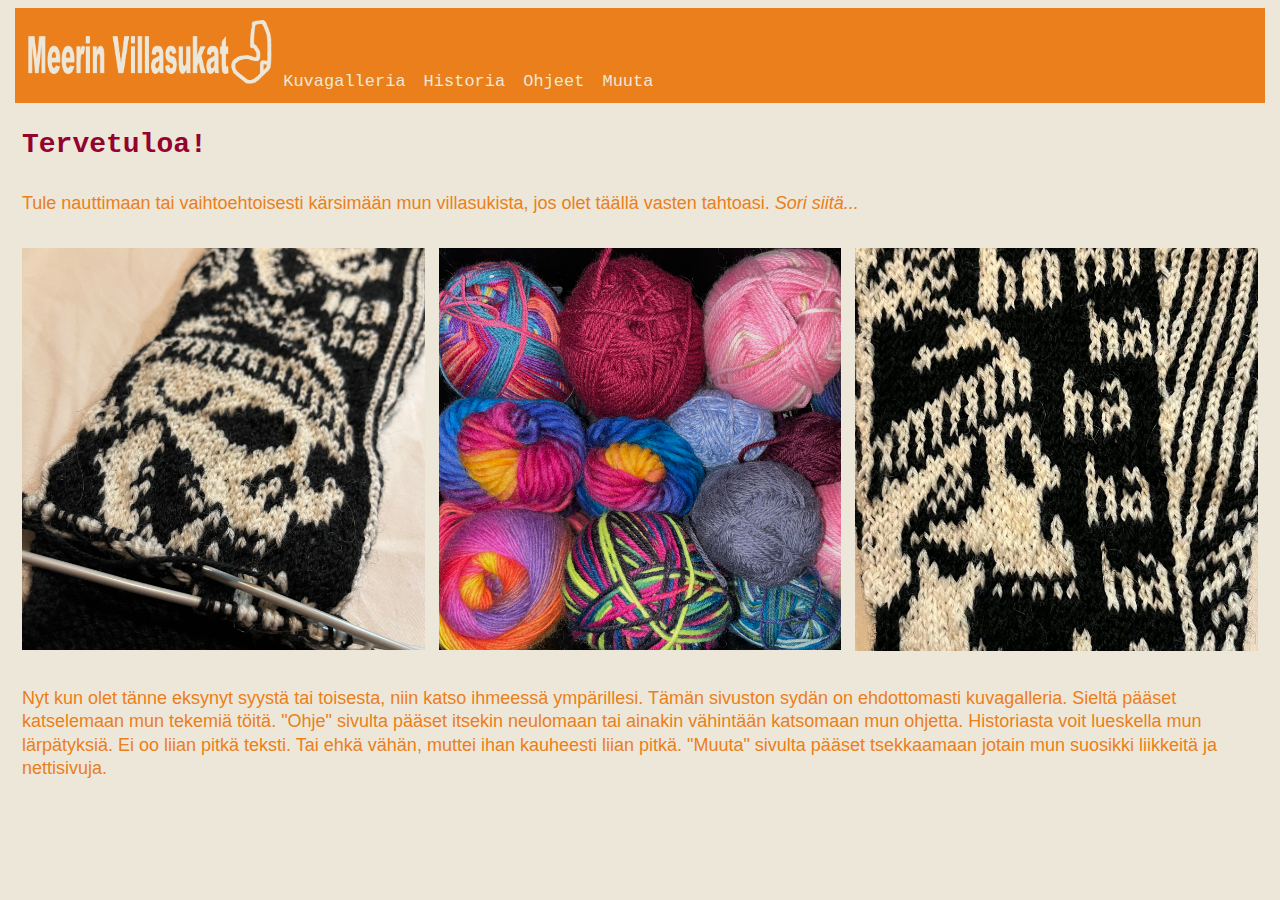
<file: index.html>
<!DOCTYPE html> 
<html lang="fi"> 
<head>
  <meta charset = "utf-8">
  <meta name="viewport" content="width=device-width, initial-scale=1.0">
  <link rel="stylesheet" href="style.css">
  <title>Meerin Villasukat</title> 
  <meta name="keywords" content="meerin villasukat, villasukat"> 
  <style>
    a:link {color: #ede7d9;
    font-family: 'Courier New', Courier, monospace;
    font-size: 17px;}
    a:hover {color: #93032e;}
    a:visited {color: #ede7d9;}
  </style>
</head> 

<body> 
  <nav class ="navigation">  
    <img src="Gallerialoppu/IsoLogo.png" alt="Paska logo" width="20%"> 
   
    <a href="galleria.html">Kuvagalleria</a>
    <a href="historia.html">Historia</a>
    <a href="ohjeet.html">Ohjeet</a>
    <a href="muuta kivaa.html">Muuta</a>
  </nav>

 <h1>Tervetuloa!</h1> 
 <p>Tule nauttimaan tai vaihtoehtoisesti kärsimään mun villasukista, jos olet täällä vasten tahtoasi. <em>Sori siitä...</em></p> 

 <div class="eturivi">
  <div class="etusarake">
    <img src="Gallerialoppu/IMG_8596.jpeg" alt="Hohottaja" style="width:100%">
  </div>
  <div class="etusarake">
    <img src="Gallerialoppu/IMG_8613.JPG" alt="Lankakerät" style="width:100%">
  </div>
  <div class="etusarake">
    <img src="Gallerialoppu/IMG_8594.jpeg" alt="Hohottaja" style="width:100%">
  </div>
</div>

 <p>Nyt kun olet tänne eksynyt syystä tai toisesta, niin katso ihmeessä ympärillesi. Tämän sivuston sydän on ehdottomasti 
    kuvagalleria. Sieltä pääset katselemaan mun tekemiä töitä. "Ohje" sivulta pääset itsekin neulomaan tai ainakin vähintään 
    katsomaan mun ohjetta. Historiasta voit lueskella mun lärpätyksiä. Ei oo liian pitkä teksti. Tai ehkä vähän, muttei ihan 
    kauheesti liian pitkä. "Muuta" sivulta pääset tsekkaamaan jotain mun suosikki liikkeitä ja nettisivuja. </p>

</body> 
</html>
</file>
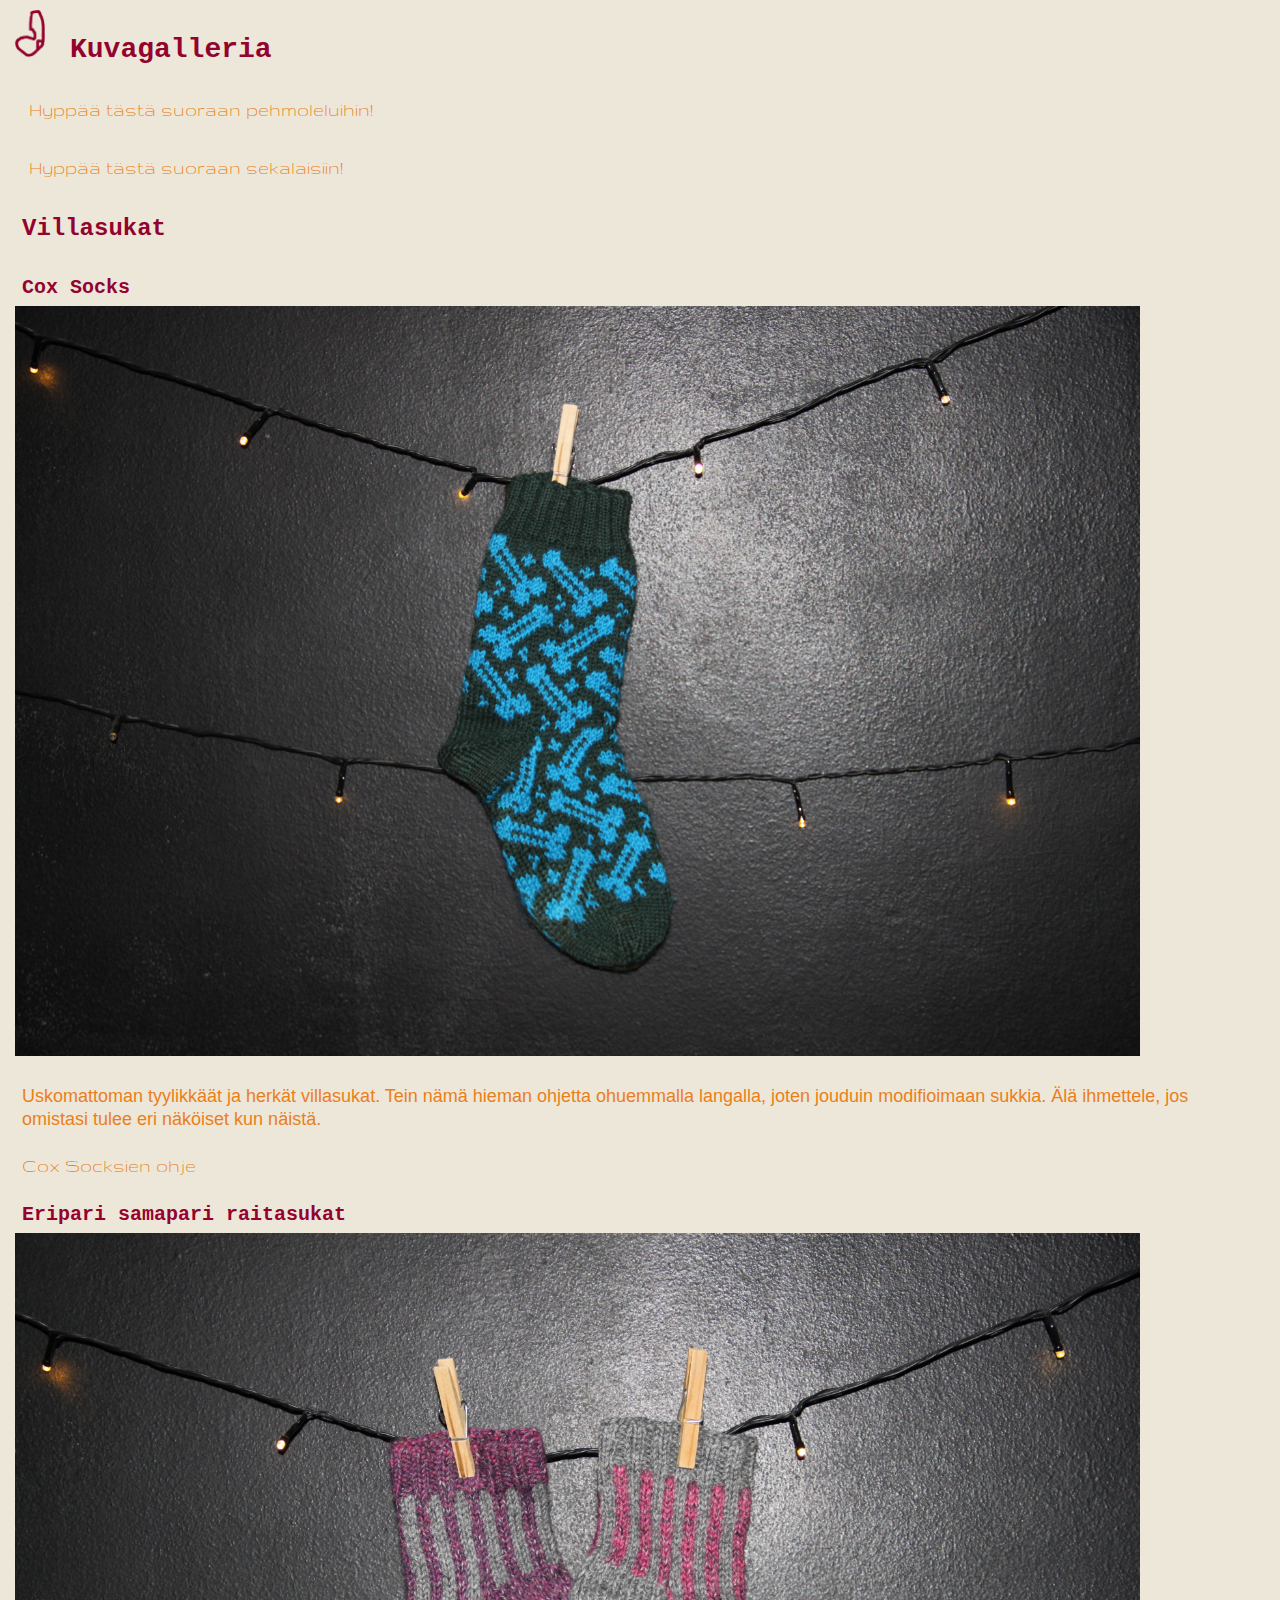
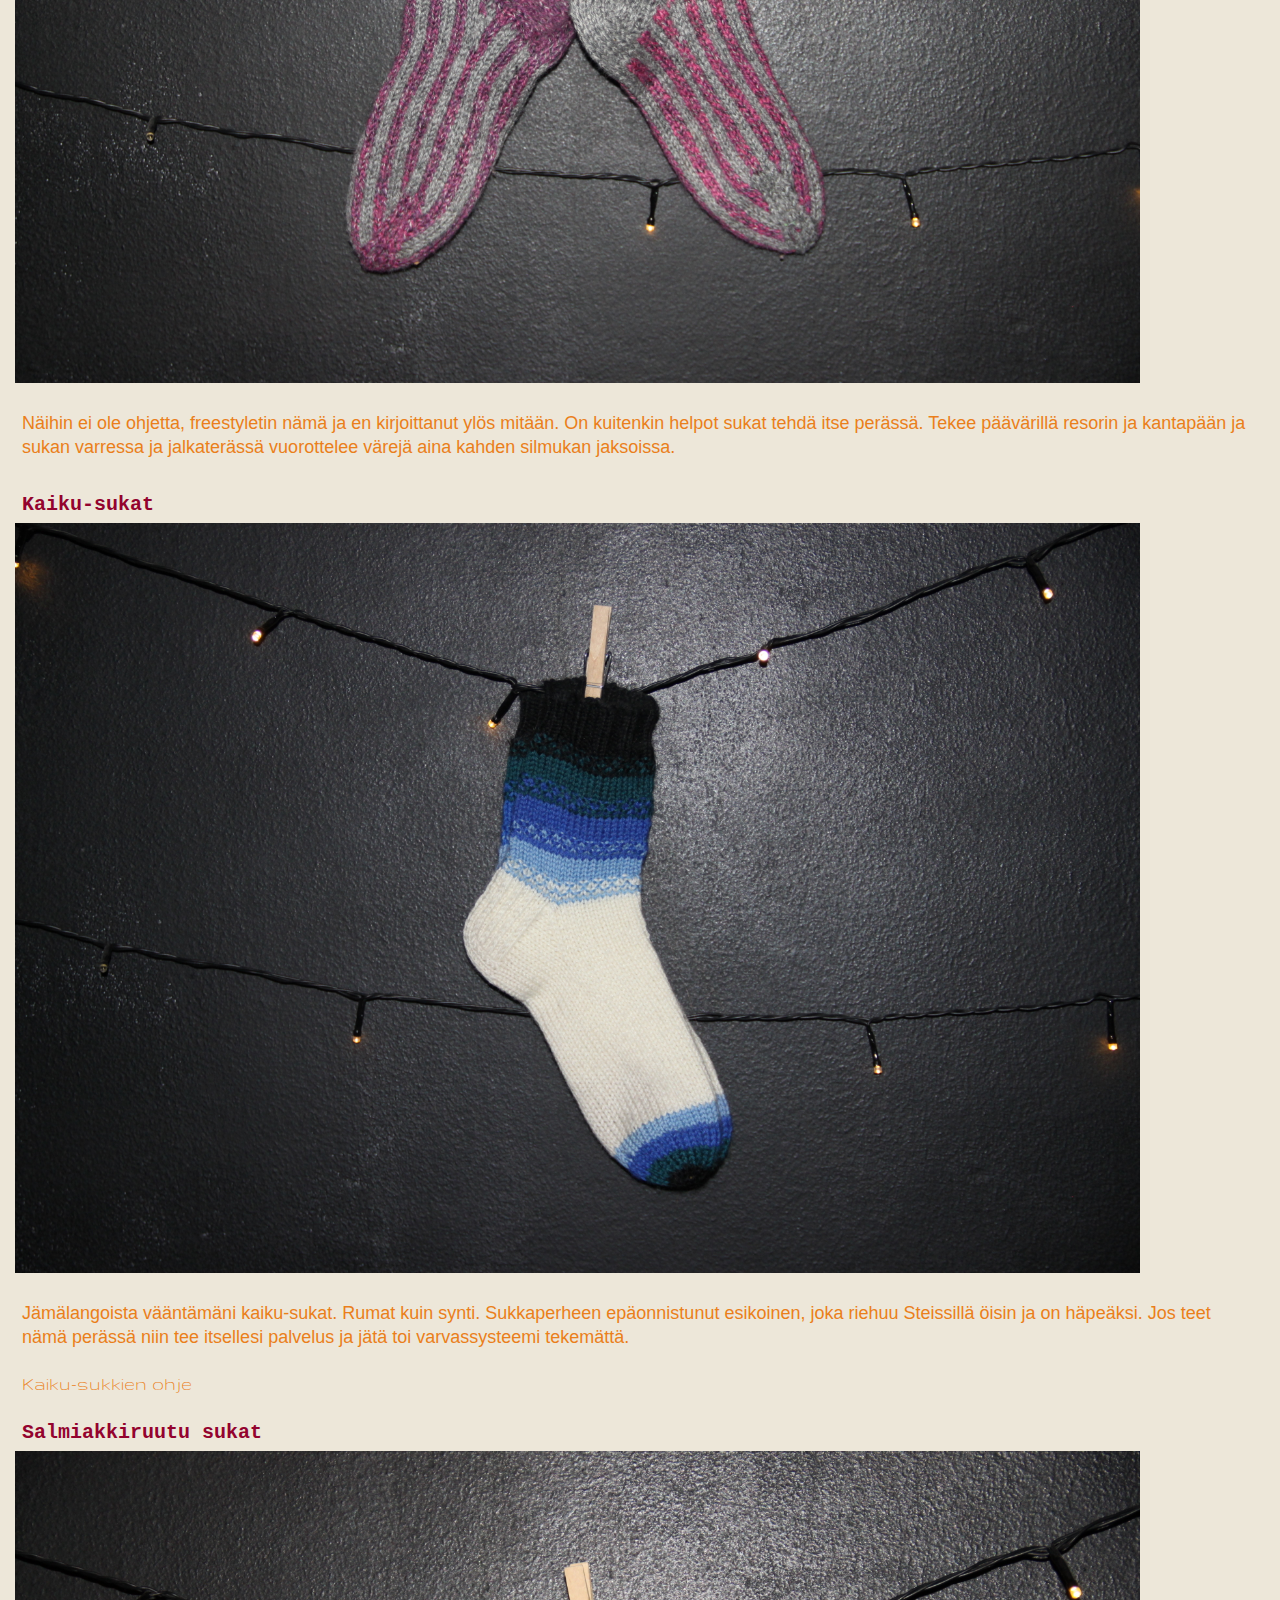
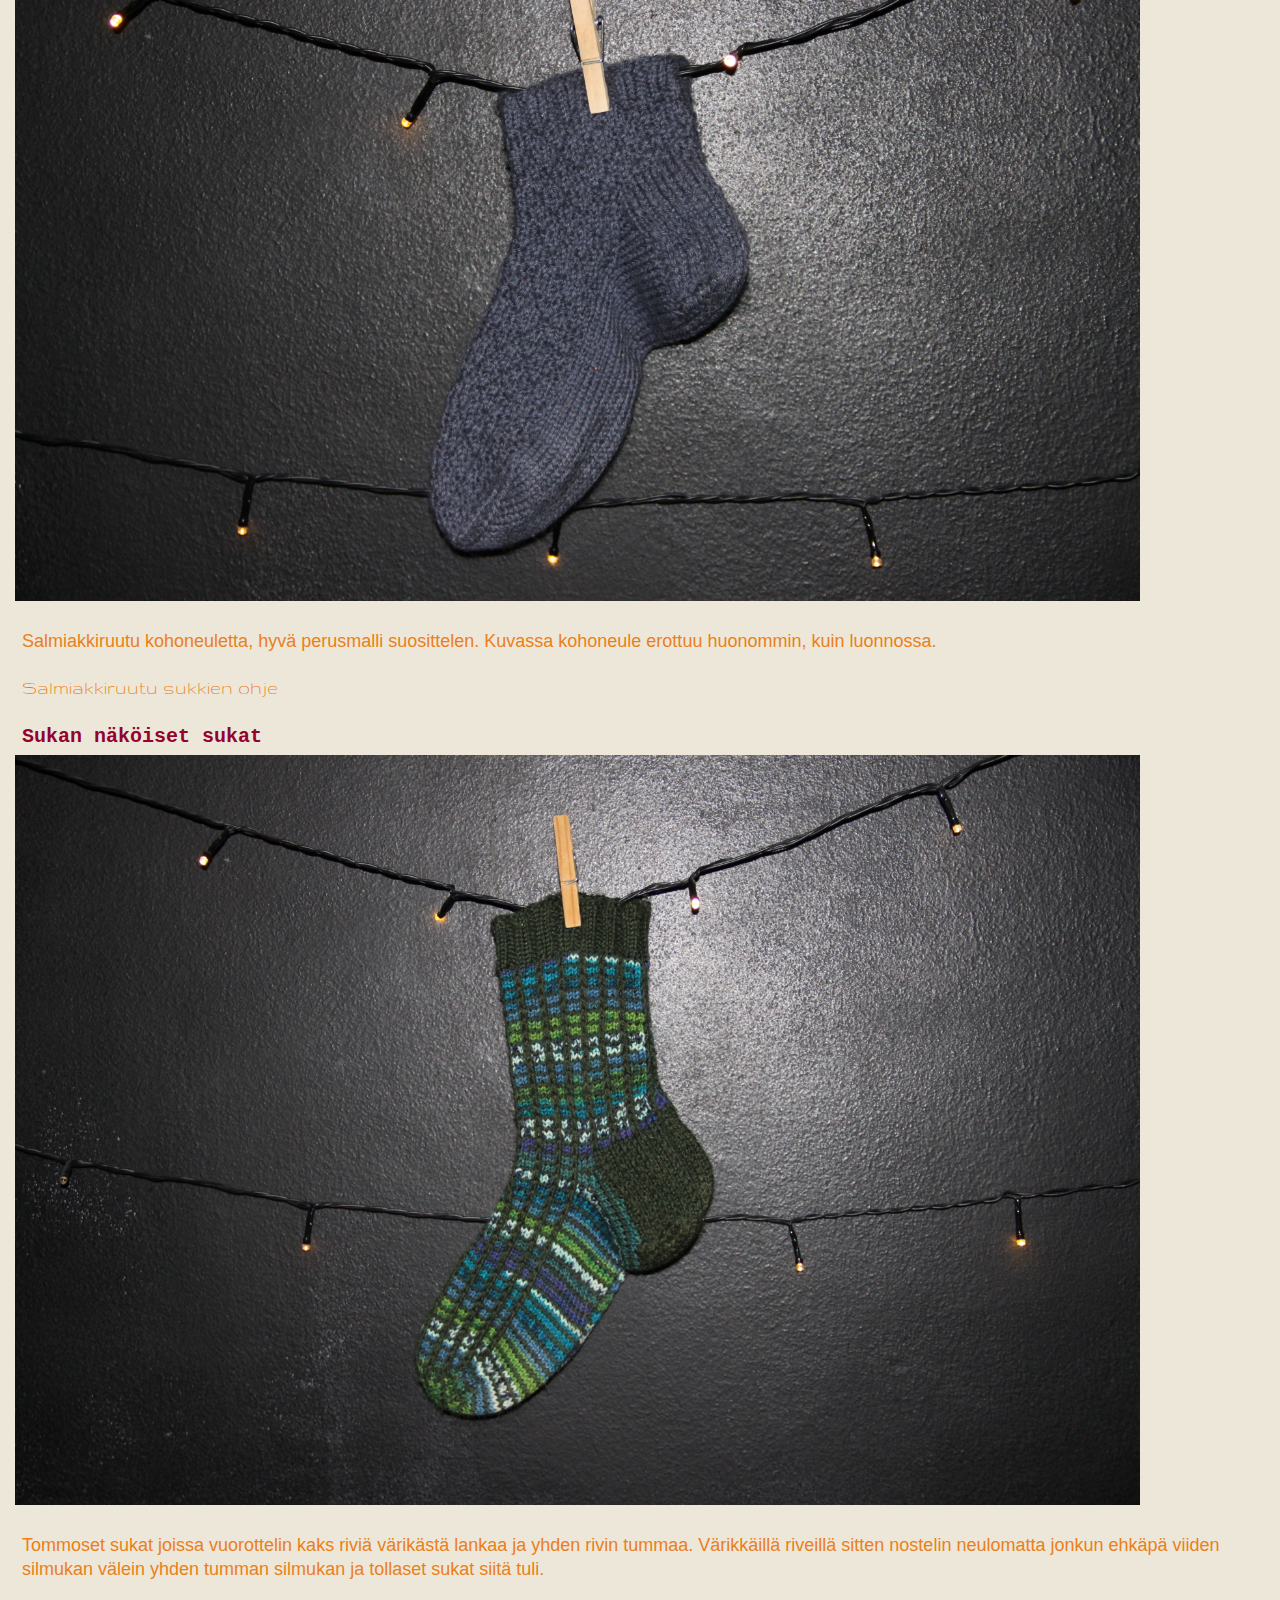
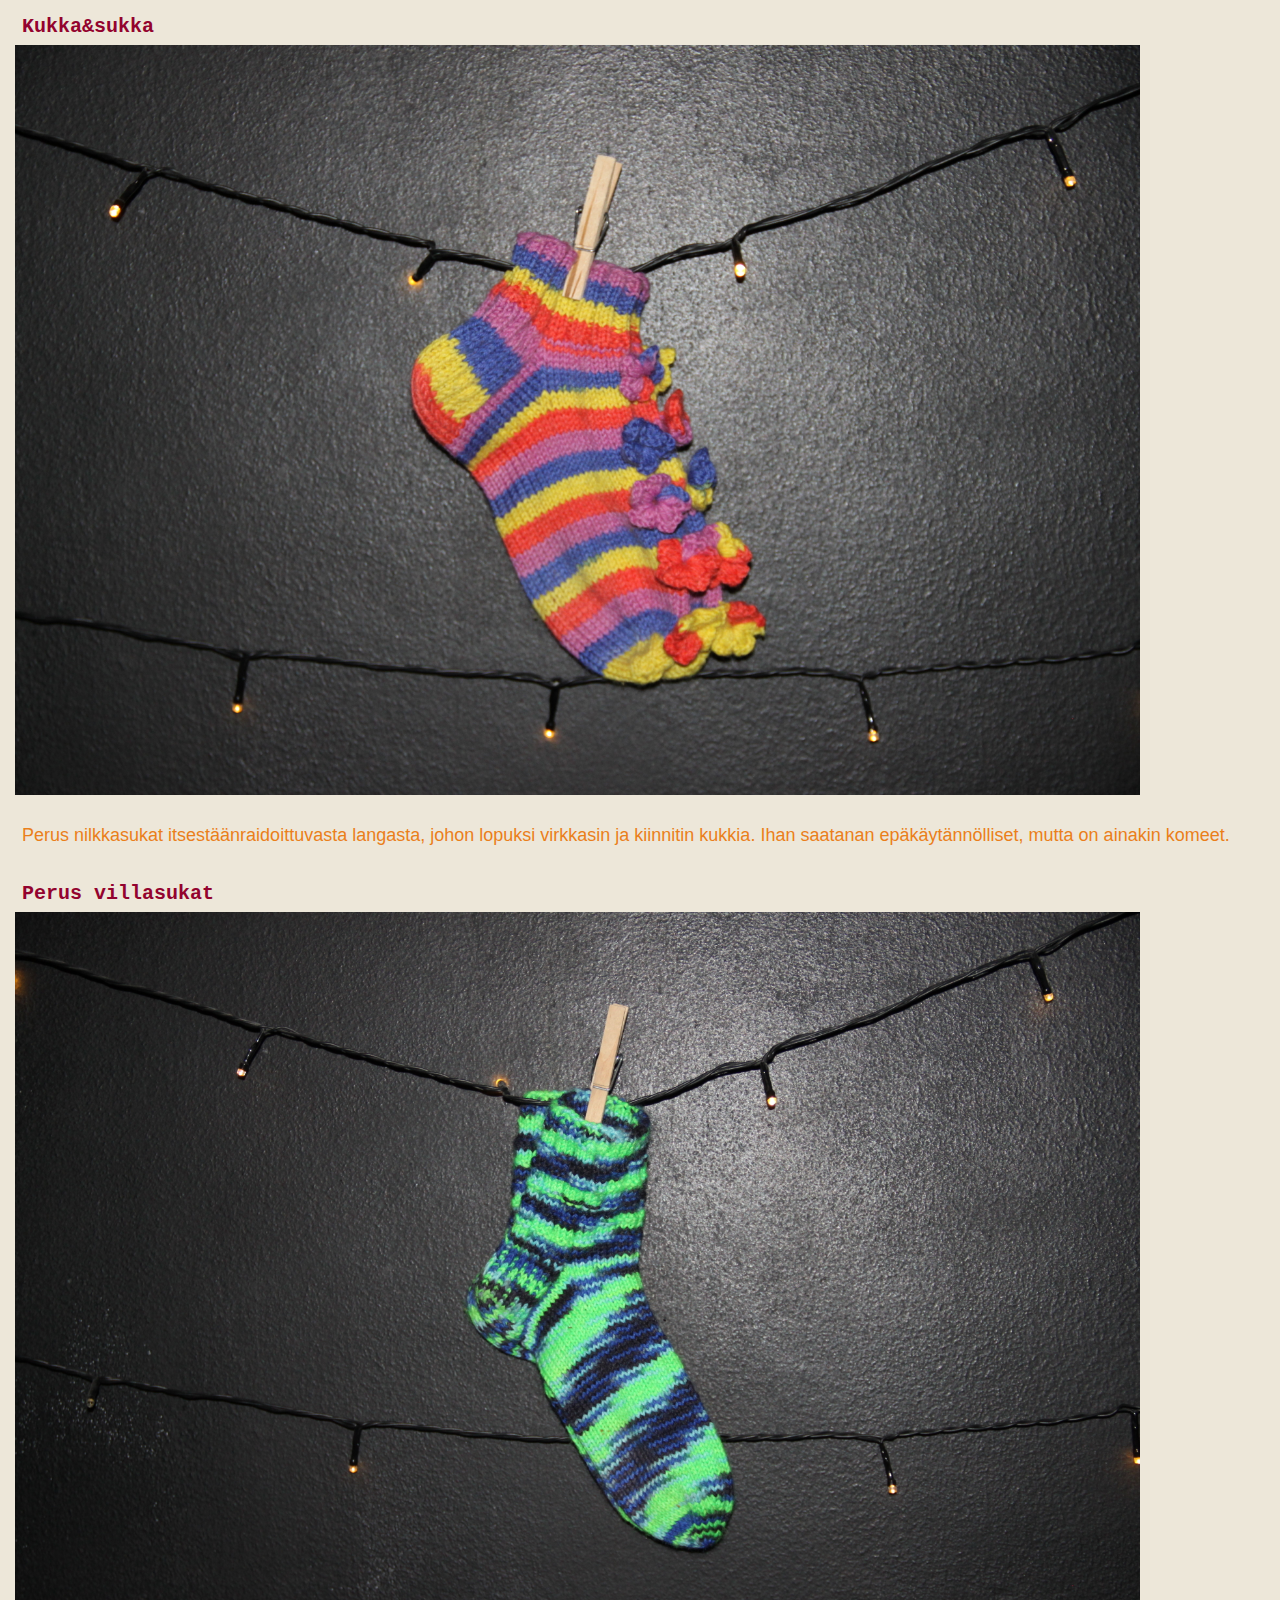
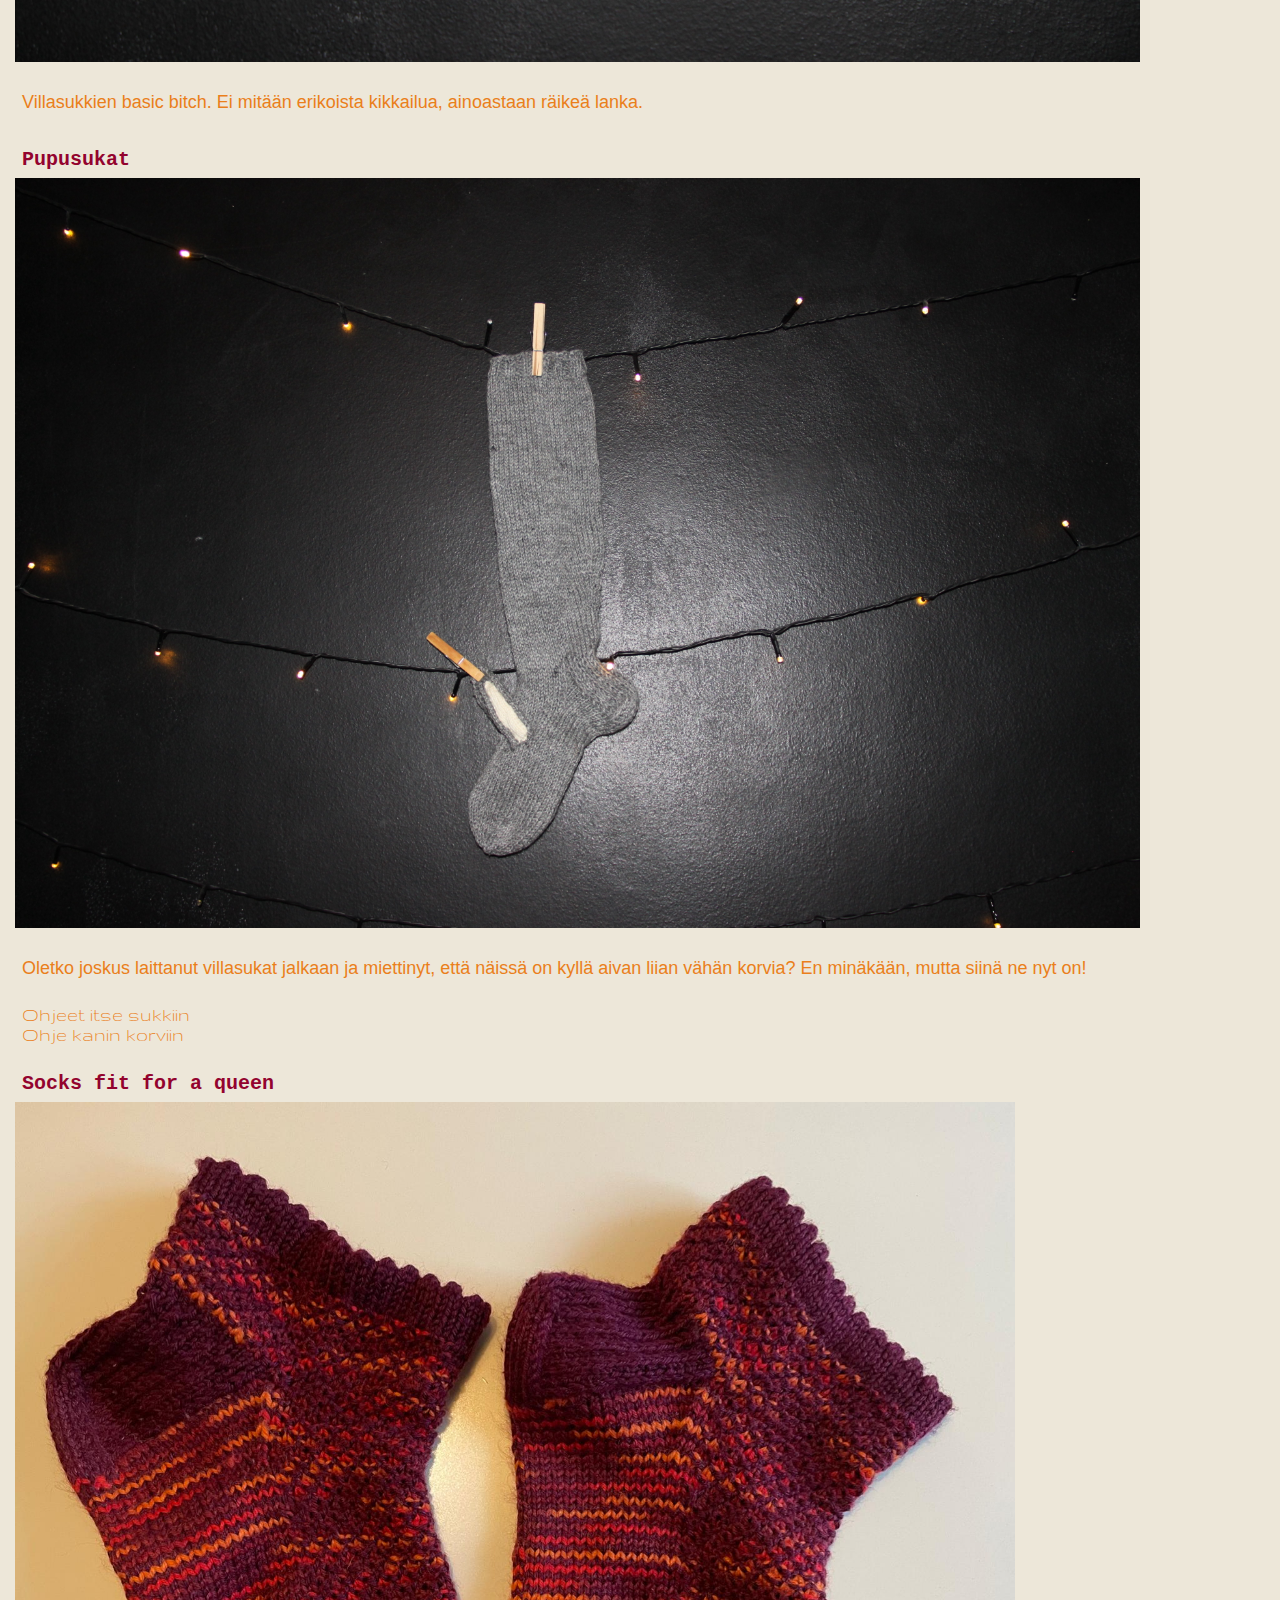
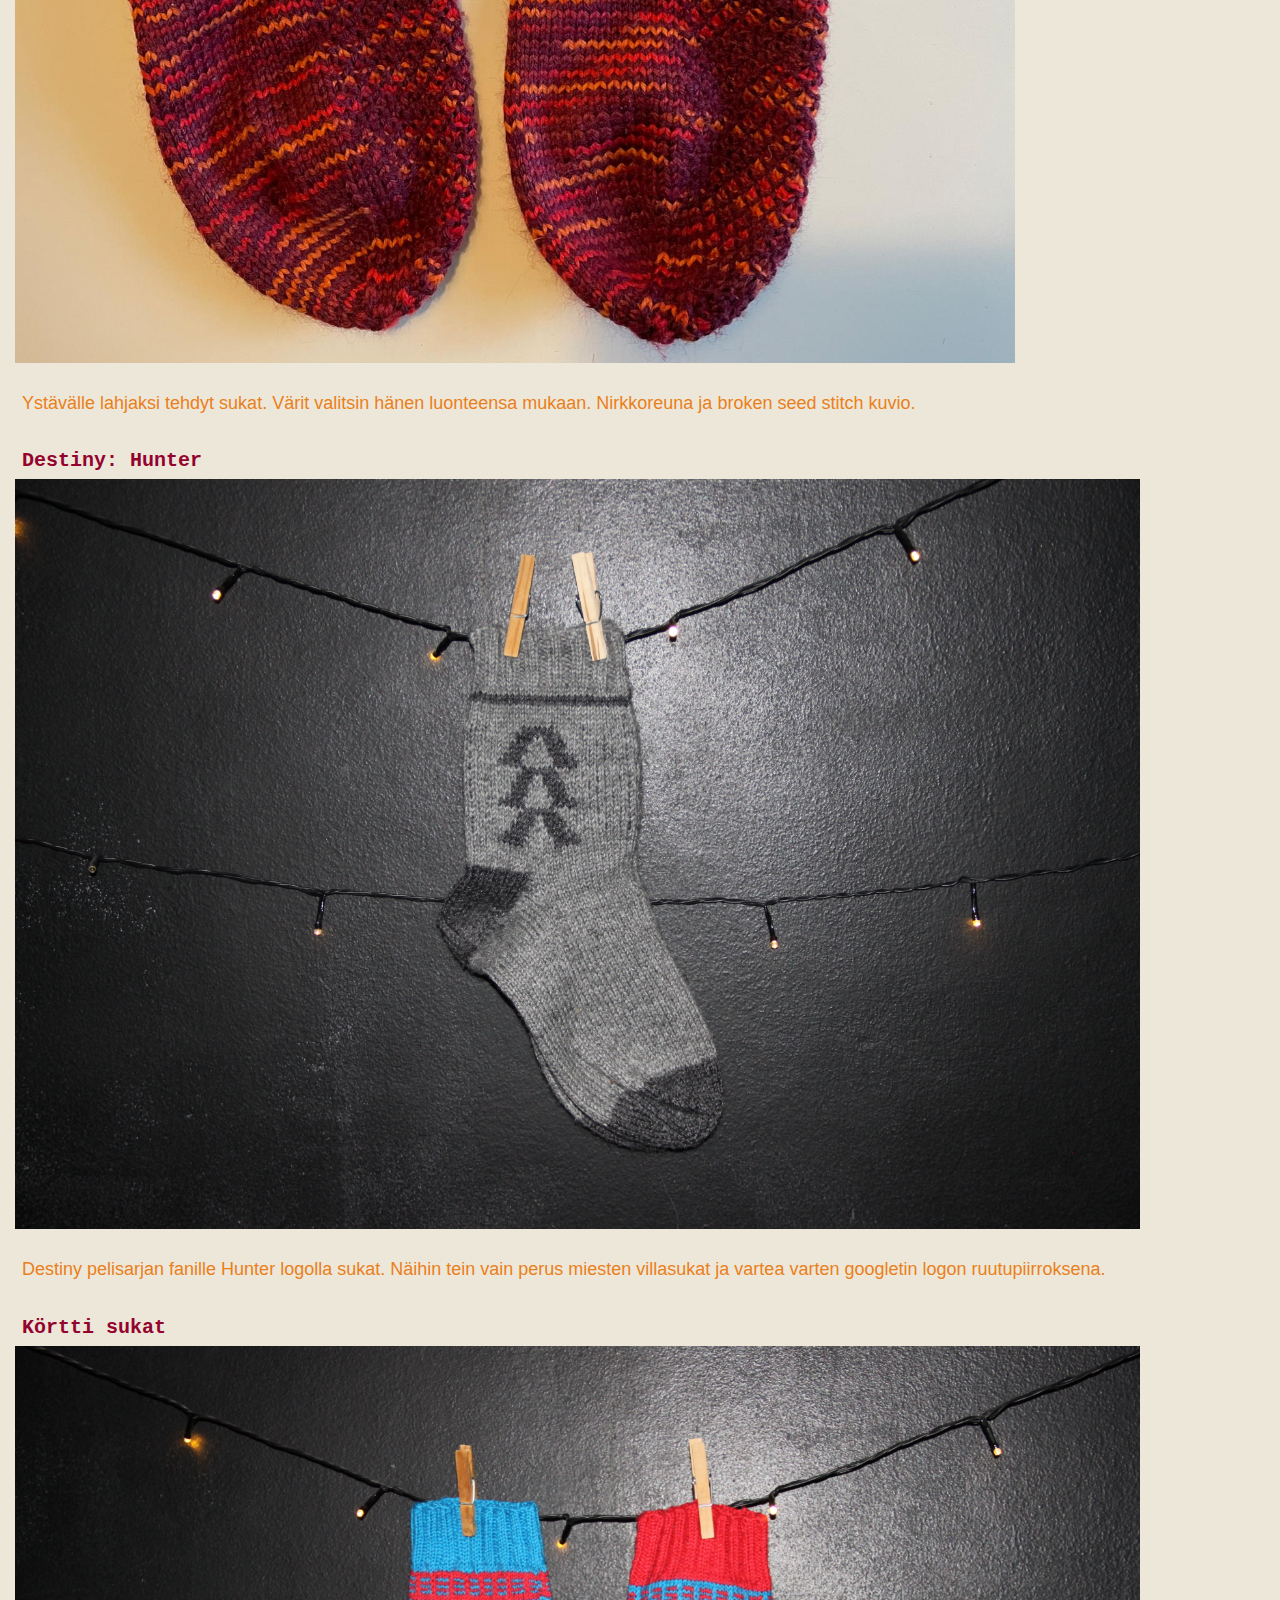
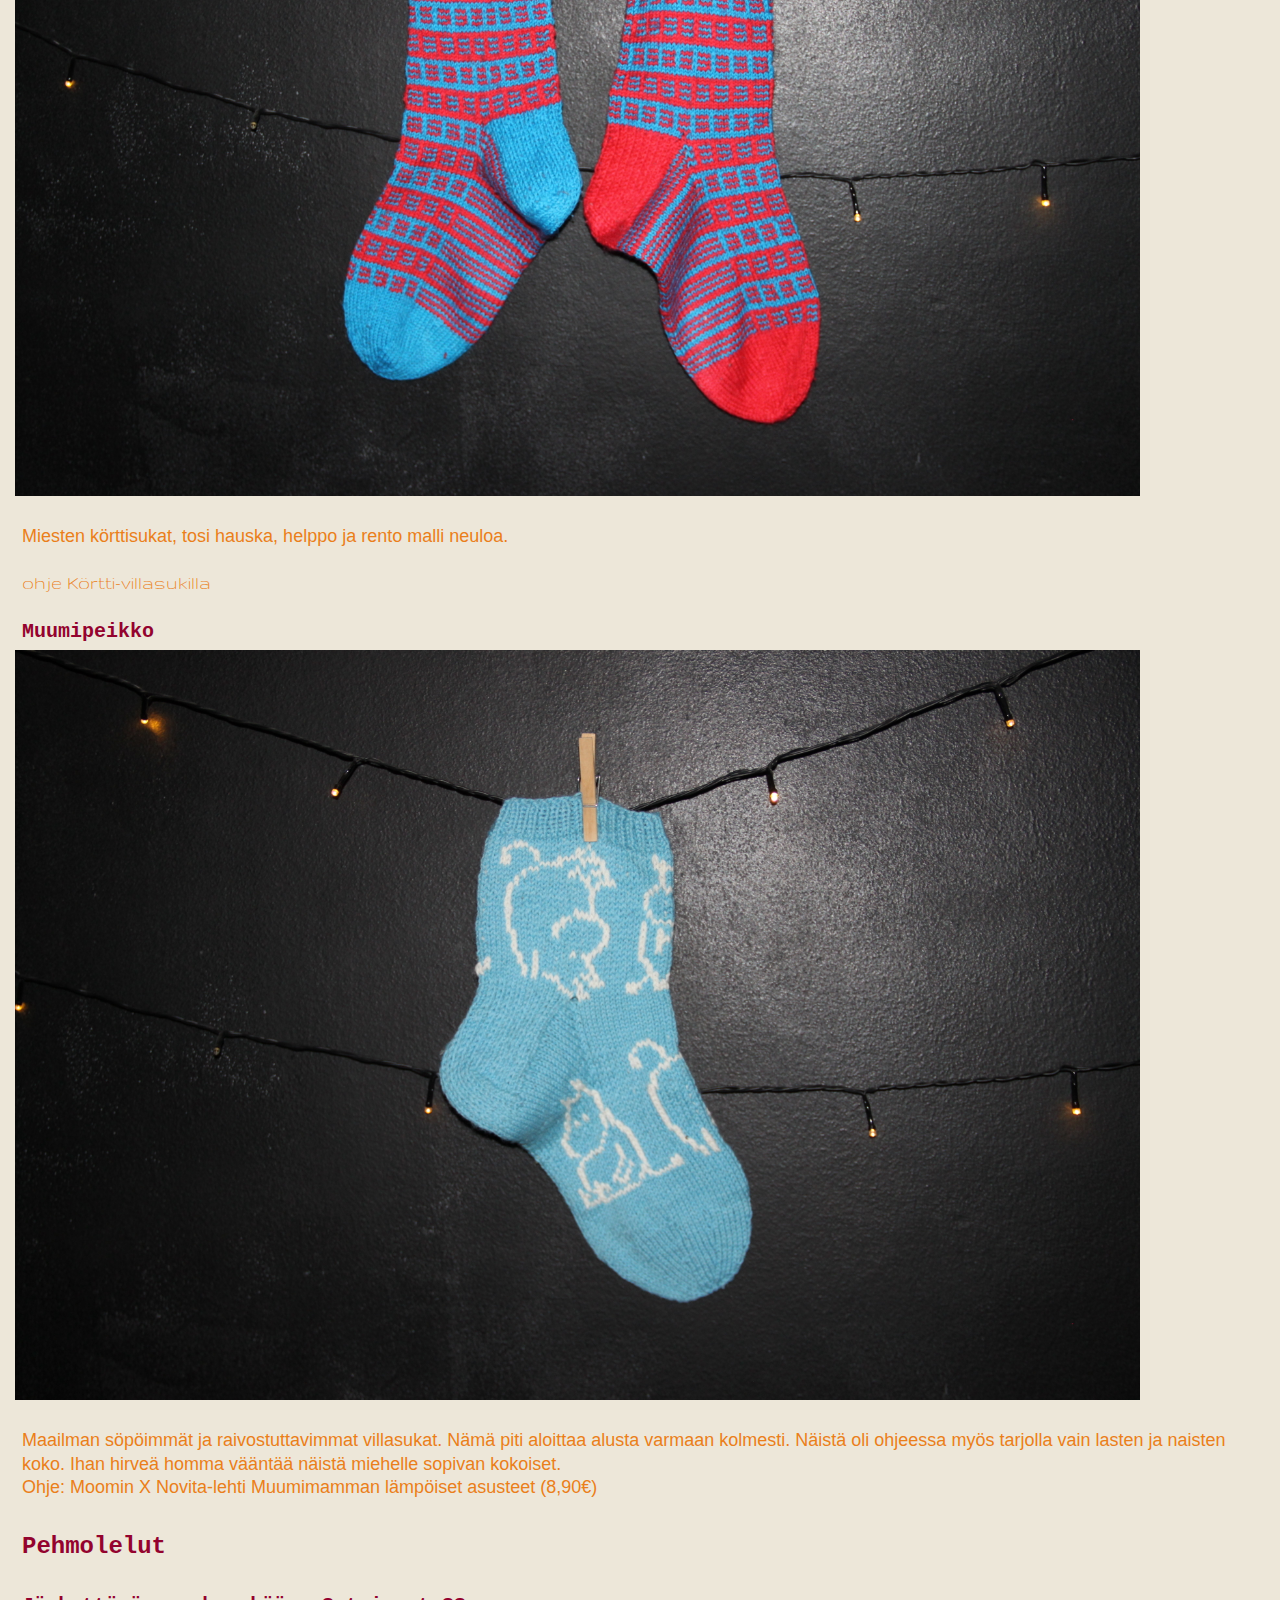
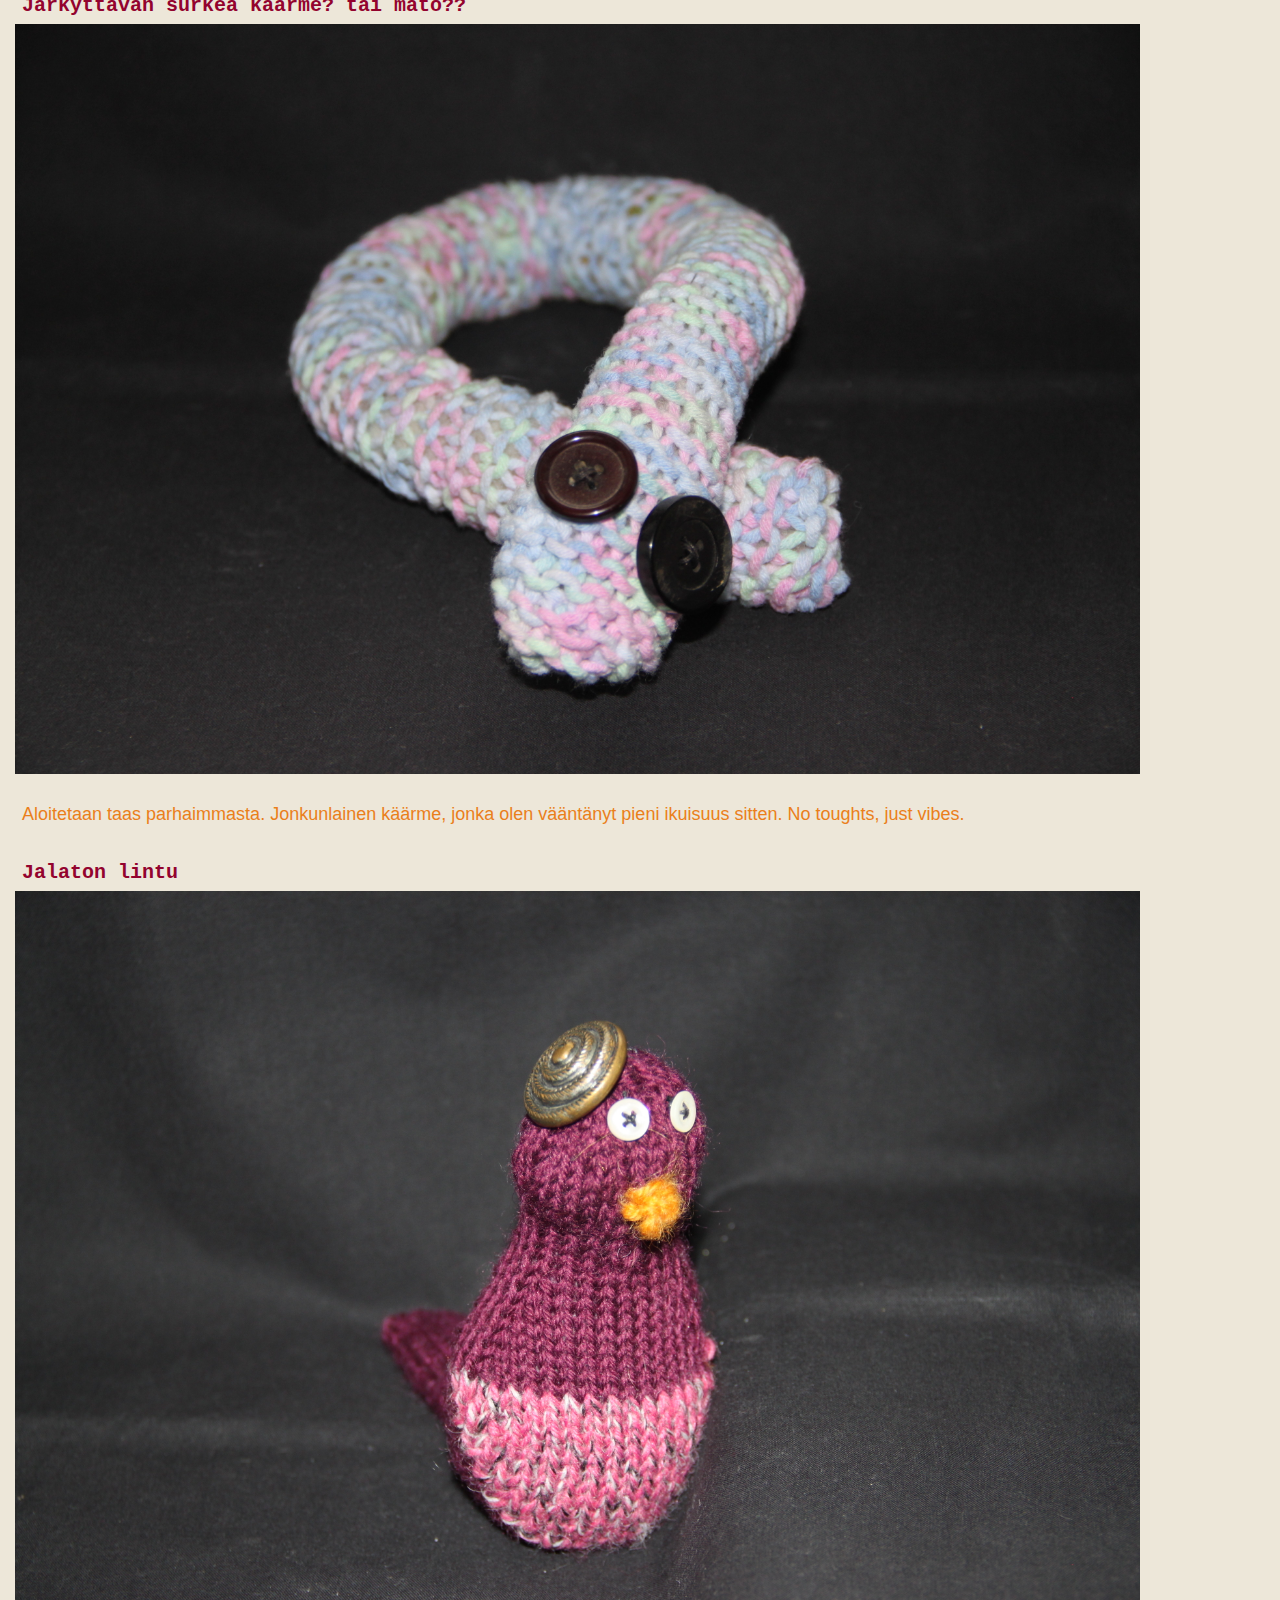
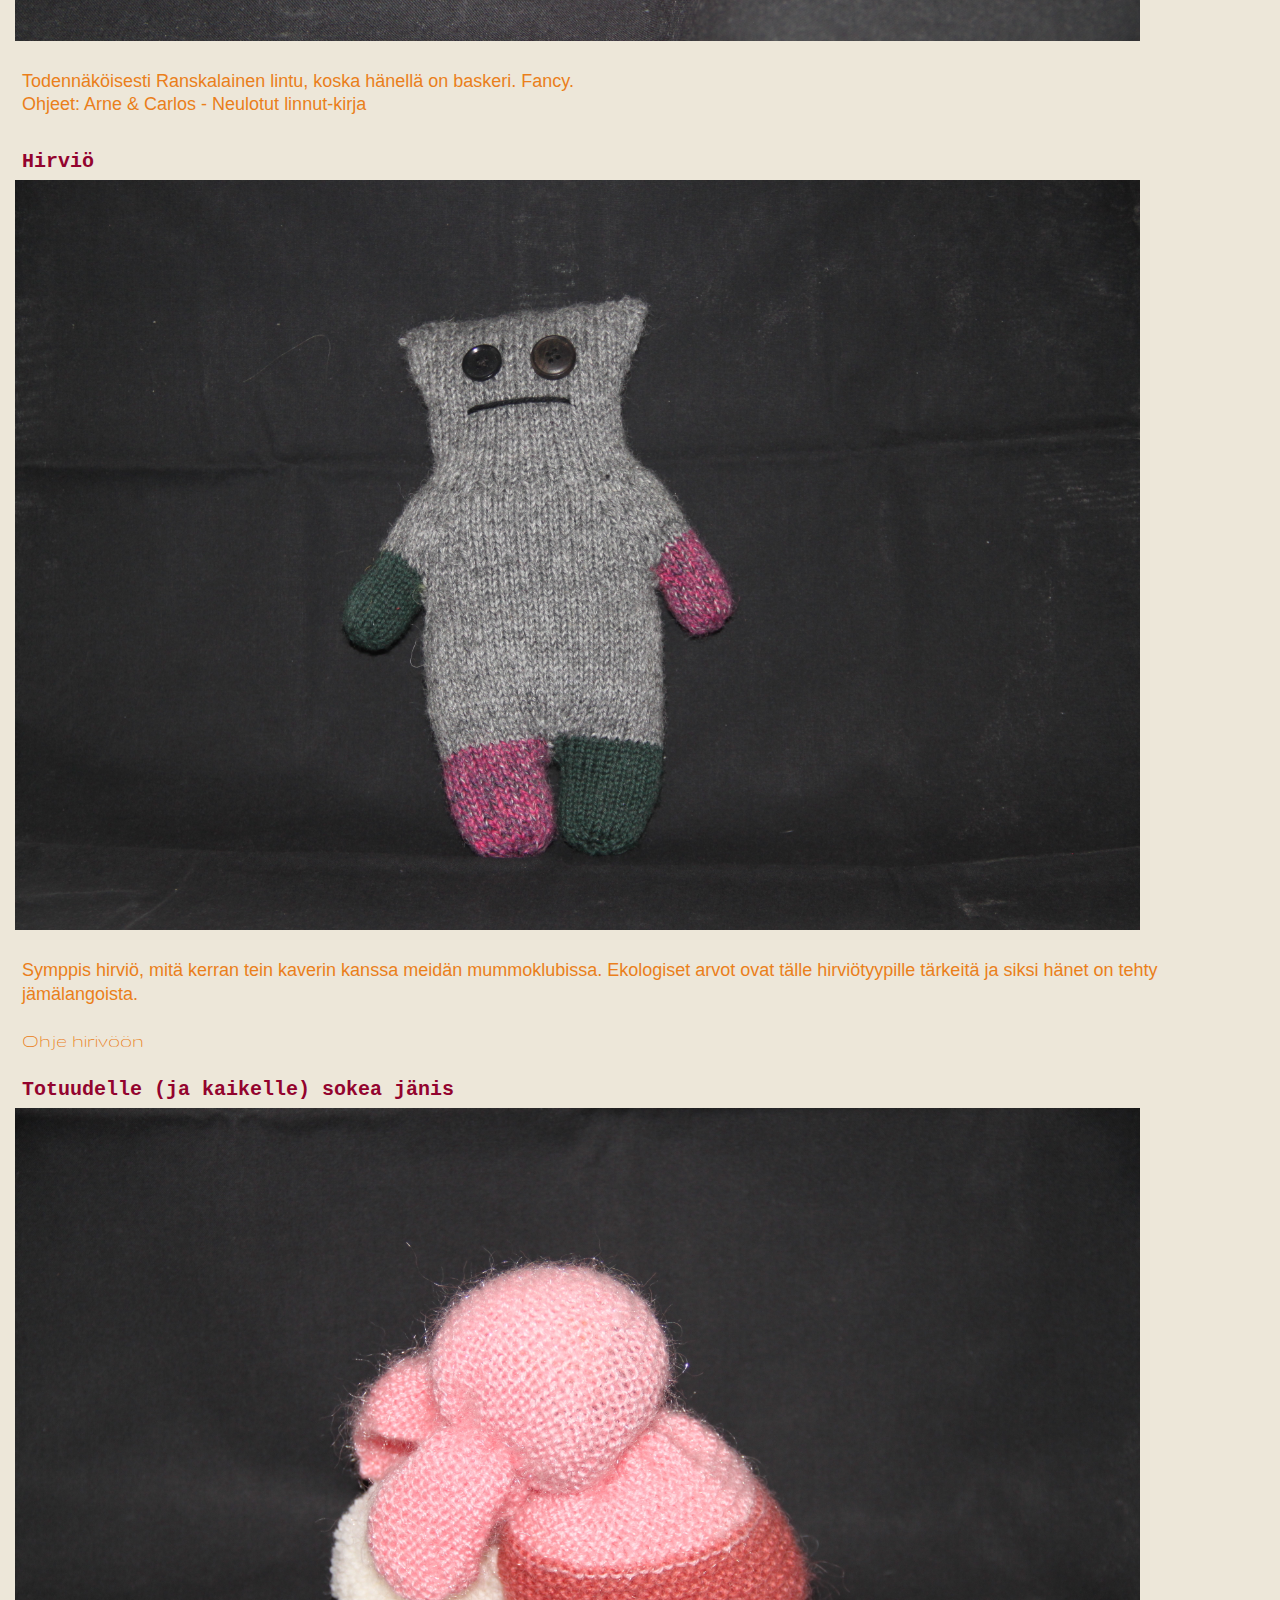
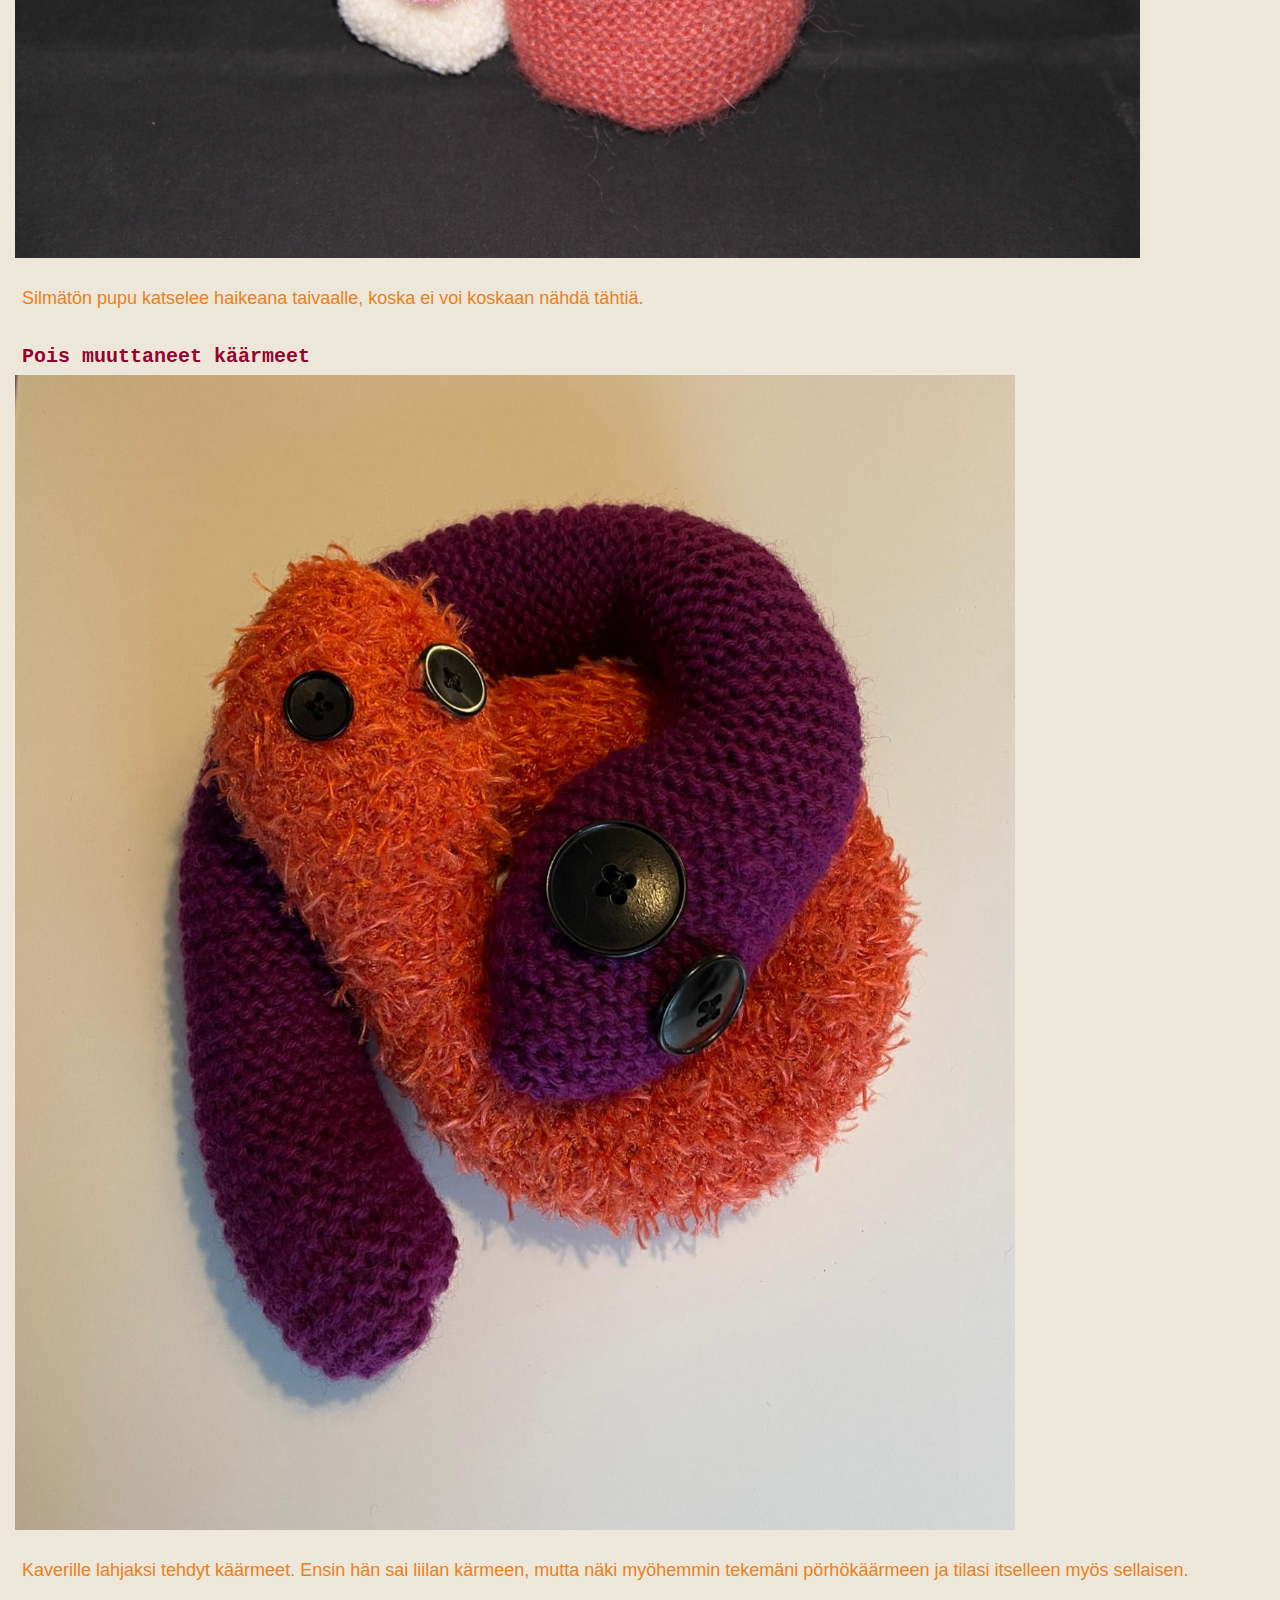
<file: galleria.html>
<!DOCTYPE html> 
<html lang="fi"> 
 <head>
  <meta charset = "utf-8">
  <meta name="viewport" content="width=device-width, initial-scale=1.0">
  <link rel="stylesheet" href="style.css">
  <title>Meerin Villasukat - Kuvagalleria</title> 
  <meta name="keywords" content="meerin villasukat, villasukat"> 

  <link rel="preconnect" href="https://fonts.googleapis.com"> 
  <link rel="preconnect" href="https://fonts.gstatic.com" crossorigin> 
  <link href="https://fonts.googleapis.com/css2?family=Gruppo&display=swap" rel="stylesheet">
 </head> 
<body> 
  <header>
    <img role="link" src="Gallerialoppu/Lopullinenpaska.png" alt="Logo" width="30px"><a href="index.html"></a></img>
    <h1>Kuvagalleria</h1>
  </header>

<p><a href="#Lelut">Hyppää tästä suoraan pehmoleluihin!</a></p>
<p><a href="#Seka">Hyppää tästä suoraan sekalaisiin!</a></p>

<h2>Villasukat</h2>

  <h3>Cox Socks</h3>
    <img src="Gallerialoppu/sukka.jpg" alt="Cox Socks" width="90%">
    <p>Uskomattoman tyylikkäät ja herkät villasukat.
      Tein nämä hieman ohjetta ohuemmalla langalla, joten jouduin modifioimaan sukkia. 
      Älä ihmettele, jos omistasi tulee eri näköiset kun näistä.</p>
    <a href="https://www.ravelry.com/patterns/library/cox-sox" target="_blank" rel="noopener noreferrer">Cox Socksien ohje</a> <br>

  <h3>Eripari samapari raitasukat</h3>
    <img src="Gallerialoppu/Raita.JPG" alt="eripari samapari sukat" width="90%">
    <p>Näihin ei ole ohjetta, freestyletin nämä ja en kirjoittanut ylös mitään. 
      On kuitenkin helpot sukat tehdä itse perässä. 
      Tekee päävärillä resorin ja kantapään ja sukan varressa ja jalkaterässä vuorottelee värejä aina kahden silmukan jaksoissa.</p>

  <h3>Kaiku-sukat</h3>   
    <img src="Gallerialoppu/Kaiku.JPG" alt="Kaikusukat" width="90%">
    <p>Jämälangoista vääntämäni kaiku-sukat. 
      Rumat kuin synti. Sukkaperheen epäonnistunut esikoinen, joka riehuu Steissillä öisin ja on häpeäksi. 
      Jos teet nämä perässä niin tee itsellesi palvelus ja jätä toi varvassysteemi tekemättä.</p>
    <a href="https://www.lankava.fi/fi/ohje-neulotut-kaiku-sukat/" target="_blank" rel="noopener noreferrer">Kaiku-sukkien ohje</a>   

  <h3>Salmiakkiruutu sukat</h3>
    <img src="Gallerialoppu/Salmiakki.JPG" alt="Salmiakkiruutu sukat" width="90%">
    <p>Salmiakkiruutu kohoneuletta, hyvä perusmalli suosittelen. Kuvassa kohoneule erottuu huonommin, kuin luonnossa.</p>
    <a href="https://www.novitaknits.com/fi/kohoneule-villasukat-novita-7-veljesta#attributesetPatterndetails" target="_blank" rel="noopener noreferrer">Salmiakkiruutu sukkien ohje</a>

  <h3>Sukan näköiset sukat</h3>
    <img src="Gallerialoppu/Juu.JPG" alt="tommonen joku sukka" width="90%">
    <p>Tommoset sukat joissa vuorottelin kaks riviä värikästä lankaa ja yhden rivin tummaa. 
    Värikkäillä riveillä sitten nostelin neulomatta jonkun ehkäpä viiden silmukan välein yhden tumman silmukan ja tollaset sukat siitä tuli.</p>

  <h3>Kukka&sukka</h3>
    <img src="Gallerialoppu/Kukka.JPG" alt="kukka&sukka" width="90%">
    <p>Perus nilkkasukat itsestäänraidoittuvasta langasta, johon lopuksi virkkasin ja kiinnitin kukkia. Ihan saatanan epäkäytännölliset, mutta on ainakin komeet.</p>

  <h3>Perus villasukat</h3>
    <img src="Gallerialoppu/Basic.JPG" alt="Perussukat" width="90%">
    <p>Villasukkien basic bitch. Ei mitään erikoista kikkailua, ainoastaan räikeä lanka.</p>

  <h3>Pupusukat</h3>
    <img src="Gallerialoppu/Kani.JPG" alt="Pupusukat" width="90%">
    <p>Oletko joskus laittanut villasukat jalkaan ja miettinyt, että näissä on kyllä aivan liian vähän korvia? 
      En minäkään, mutta siinä ne nyt on!</p>
    <a href="https://www.novitaknits.com/fi/neulotut-pitkavartiset-villasukat-novita-7-veljesta#attributesetPatterndetails" target="_blank" rel="noopener noreferrer">Ohjeet itse sukkiin</a> <br>  
    <a href="https://www.meillakotona.fi/artikkelit/ovatko-nama-sopoimmat-sukat-ikina-neulo-pupusukat-itselle-tai-lapselle" target="_blank" rel="noopener noreferrer">Ohje kanin korviin</a>

  <h3>Socks fit for a queen</h3>
    <img src="Gallerialoppu/Tansu.jpg" alt="Liilat sukat" width="80%">
    <p>Ystävälle lahjaksi tehdyt sukat. Värit valitsin hänen luonteensa mukaan. Nirkkoreuna ja broken seed stitch kuvio.</p>

  <h3>Destiny: Hunter</h3>
    <img src="Gallerialoppu/Hunter.JPG" alt="Hunter sukat" width="90%">
    <p>Destiny pelisarjan fanille Hunter logolla sukat. Näihin tein vain perus miesten villasukat ja vartea varten googletin logon ruutupiirroksena.</p>

  <h3>Körtti sukat</h3>
    <img src="Gallerialoppu/Körtti.JPG" alt="Körttisukat" width="90%">
    <p>Miesten körttisukat, tosi hauska, helppo ja rento malli neuloa.</p>
    <a href="https://www.lankava.fi/fi/ohje-neulotut-kortti-villasukat/" target="_blank" rel="noopener noreferrer">ohje Körtti-villasukilla</a>

  <h3>Muumipeikko</h3>
    <img src="Gallerialoppu/Muumi.JPG" alt="Muumisukat" width="90%">
    <p>Maailman söpöimmät ja raivostuttavimmat villasukat. 
      Nämä piti aloittaa alusta varmaan kolmesti. 
      Näistä oli ohjeessa myös tarjolla vain lasten ja naisten koko. 
      Ihan hirveä homma vääntää näistä miehelle sopivan kokoiset.<br> 
      Ohje: Moomin X Novita-lehti Muumimamman lämpöiset asusteet (8,90€)</p>

<h2 id="Lelut">Pehmolelut</h2>

  <h3>Järkyttävän surkea käärme? tai mato??</h3>
    <img src="Gallerialoppu/Mato.JPG" alt="Käärme" width="90%">
    <p>Aloitetaan taas parhaimmasta. 
    Jonkunlainen käärme, jonka olen vääntänyt pieni ikuisuus sitten. No toughts, just vibes.</p>   

  <h3>Jalaton lintu</h3>
    <img src="Gallerialoppu/Lintu.JPG" alt="Hienosto lintu, baskeri ja kaikki" width="90%">
    <p>Todennäköisesti Ranskalainen lintu, koska hänellä on baskeri. Fancy. <br> Ohjeet: Arne & Carlos - Neulotut linnut-kirja</p>

  <h3>Hirviö</h3>
    <img src="Gallerialoppu/Hirvio.JPG" alt="Hirviö" width="90%">
    <p>Symppis hirviö, mitä kerran tein kaverin kanssa meidän mummoklubissa. 
    Ekologiset arvot ovat tälle hirviötyypille tärkeitä ja siksi hänet on tehty jämälangoista.</p>
    <a href="https://www.novitaknits.com/fi/lapsen-pikkuhirvio-lelu-novita-nalle-taika#attributesetPatterndetails" target="_blank" rel="noopener noreferrer">Ohje hirivöön</a>

  <h3>Totuudelle (ja kaikelle) sokea jänis</h3>
    <img src="Gallerialoppu/Pupu.JPG" alt="simätön jänis" width="90%">
    <p>Silmätön pupu katselee haikeana taivaalle, koska ei voi koskaan nähdä tähtiä.</p>

  <h3>Pois muuttaneet käärmeet</h3>
    <img src="Gallerialoppu/Kaarme.jpg" alt="Muutama käärme" width="80%">
    <p>Kaverille lahjaksi tehdyt käärmeet. Ensin hän sai liilan kärmeen, mutta näki myöhemmin tekemäni pörhökäärmeen ja tilasi itselleen myös sellaisen.</p>

  <h3>Pois muuttaneet sokea jänis ja og pörhökäärme</h3>
    <img src="Gallerialoppu/Kaarmepupu.jpg" alt="Käärme ja pupu" width="80%">
    <p>Kaverille lahjaksi annetut alkuperäinen pörhökäärme ja minimaalinen sokea jänis. 
    Tämä on siis se käärmeiden valioyksilö, jonka pohjalta piti neuloa toinenkin.</p>

  <h3>Hullu Haamu</h3>
    <img src="Gallerialoppu/Haamu.JPG" alt="Hullut päivät haamu" width="90%">
    <p>Mitä mitä, tunnettu maskottihaamu jo kahdessa Haaga-Helian projektissa mukana??? Tietäjät tietää ja ovat nähneet haamun Ammatillisen viestinnän kurssilla, osana työnhaku videotani. Tää ohje on oikeesti hirveen söpö, mun haamusta tuli vaan vähän paska.</p>
    <a href="https://www.etsy.com/fi-en/listing/64792668/knit-your-own-friendly-little-ghost-pdf?ga_order=most_relevant&ga_search_type=all&ga_view_type=gallery&ga_search_query=ghost+knitting+pattern&ref=sr_gallery-1-1&frs=1&etp=1&sts=1&referrer_page_guid=f6e96bfca98.1ac588ff640e44478dc3.00&organic_search_click=1https://www.etsy.com/fi-en/listing/64792668/knit-your-own-friendly-little-ghost-pdf?click_key=6a29f66af1e963cca90efab01a6ace10081b1fc1%3A64792668&click_sum=81c2222d&ref=shop_home_feat_1&frs=1&bes=1&sts=1" target="_blank" rel="noopener noreferrer">Ohje Etsyssä haamulle (4,50€)</a>


<h2 id="Seka">Sekalaiset</h2>

  <h3>Ditto-hanskat</h3>
    <img src="Gallerialoppu/Ditto.JPG" alt="Ditto-hanskat" width="80%">
    <p>Ystävälle tehdyt Pokemon-aiheiset hanskat. Nerokas patentoimani (ei ole) malli, jossa hanska on muuten täysin kiinni, mutta peukalo on puhelinta varten auki.</p>

  <h3>Kynsikkäät</h3>
    <img src="Gallerialoppu/Kynsikkaat.JPG" alt="Siniset kynsikkäät" width="90%">
    <p>Kaveri toi ulkomailta tämän lankakerän ja siitä riitti mukavasti näihin kynsikkäisiin. Huomatkaa myös esteettinen turpaansa saanut seinä.</p>  

  <h3>Pipo</h3>
    <img src="Gallerialoppu/Pipo.JPG" alt="Kynsikkäisiin mätsäävä pipo" width="80%">
    <p>Loppukerästä riitti vielä pipoonkin lankaa.</p>

  <h3>Kirjanmerkki</h3>
    <img src="Gallerialoppu/Merkki.JPG" alt="Keltainen pitsinen kirjanmerkki" width="90%">
    <p>Mukava tehdä välipalaksi nopeasti alusta loppuun. Paitsi, että eipäs olekkaan. Ohje hukassa.</p>  

  <h3>Liila kirjanmerkki</h3>
    <img src="Gallerialoppu/Lilamerkki.JPG" alt="Liila pitsinen kirjanmerkki" width="90%">
    <p>Tämä oli niin kiva neuloa, että olen tehnyt näitä useampiakin. Neulo sinäkin.</p>
    <a href="https://www.ravelry.com/patterns/library/trellis-lace-bookmark" target="_blank" rel="noopener noreferrer">Ohje Ravelryssä kirjanmerkille</a>

  <h3>Sukkakirjanmerkki</h3>
    <img src="Gallerialoppu/Sukkamerkki.JPG" alt="Sukka kirjanmerkki" width="90%">
    <p>Villasukat on musta niin helvetin hyviä, että tarvitsen niitä myös kirjojen väliin. Varoituksen sanana tämä kirjanmerkki on sitten melkoisen pullukka. OTSA CAMEO!!!</p>  
    <a href="https://www.meillakotona.fi/artikkelit/villasukkakirjanmerkki" target="_blank" rel="noopener noreferrer">Ohje Sukkakirjanmerkkiin</a>

  <h3>Hanskakirjanmerkki</h3>  
    <img src="Gallerialoppu/Hanskamerkki.JPG" alt="Hanskakirjanmerkki" width="80%">
    <p>Jos kirjalla on kerta sukat niin miksei myös lapasia?</p>
    <a href="http://lumisiivet.blogspot.com/2019/04/ohje-suloiseen-kirjanmerkkiin.html" target="_blank" rel="noopener noreferrer">Ohje Minilapaseen Blogspotissa</a><br><br>

 <a href=index.html>
    <button class="button-52" role="link">Takaisin etusivulle</button></a>

</body> 
</html>
</file>
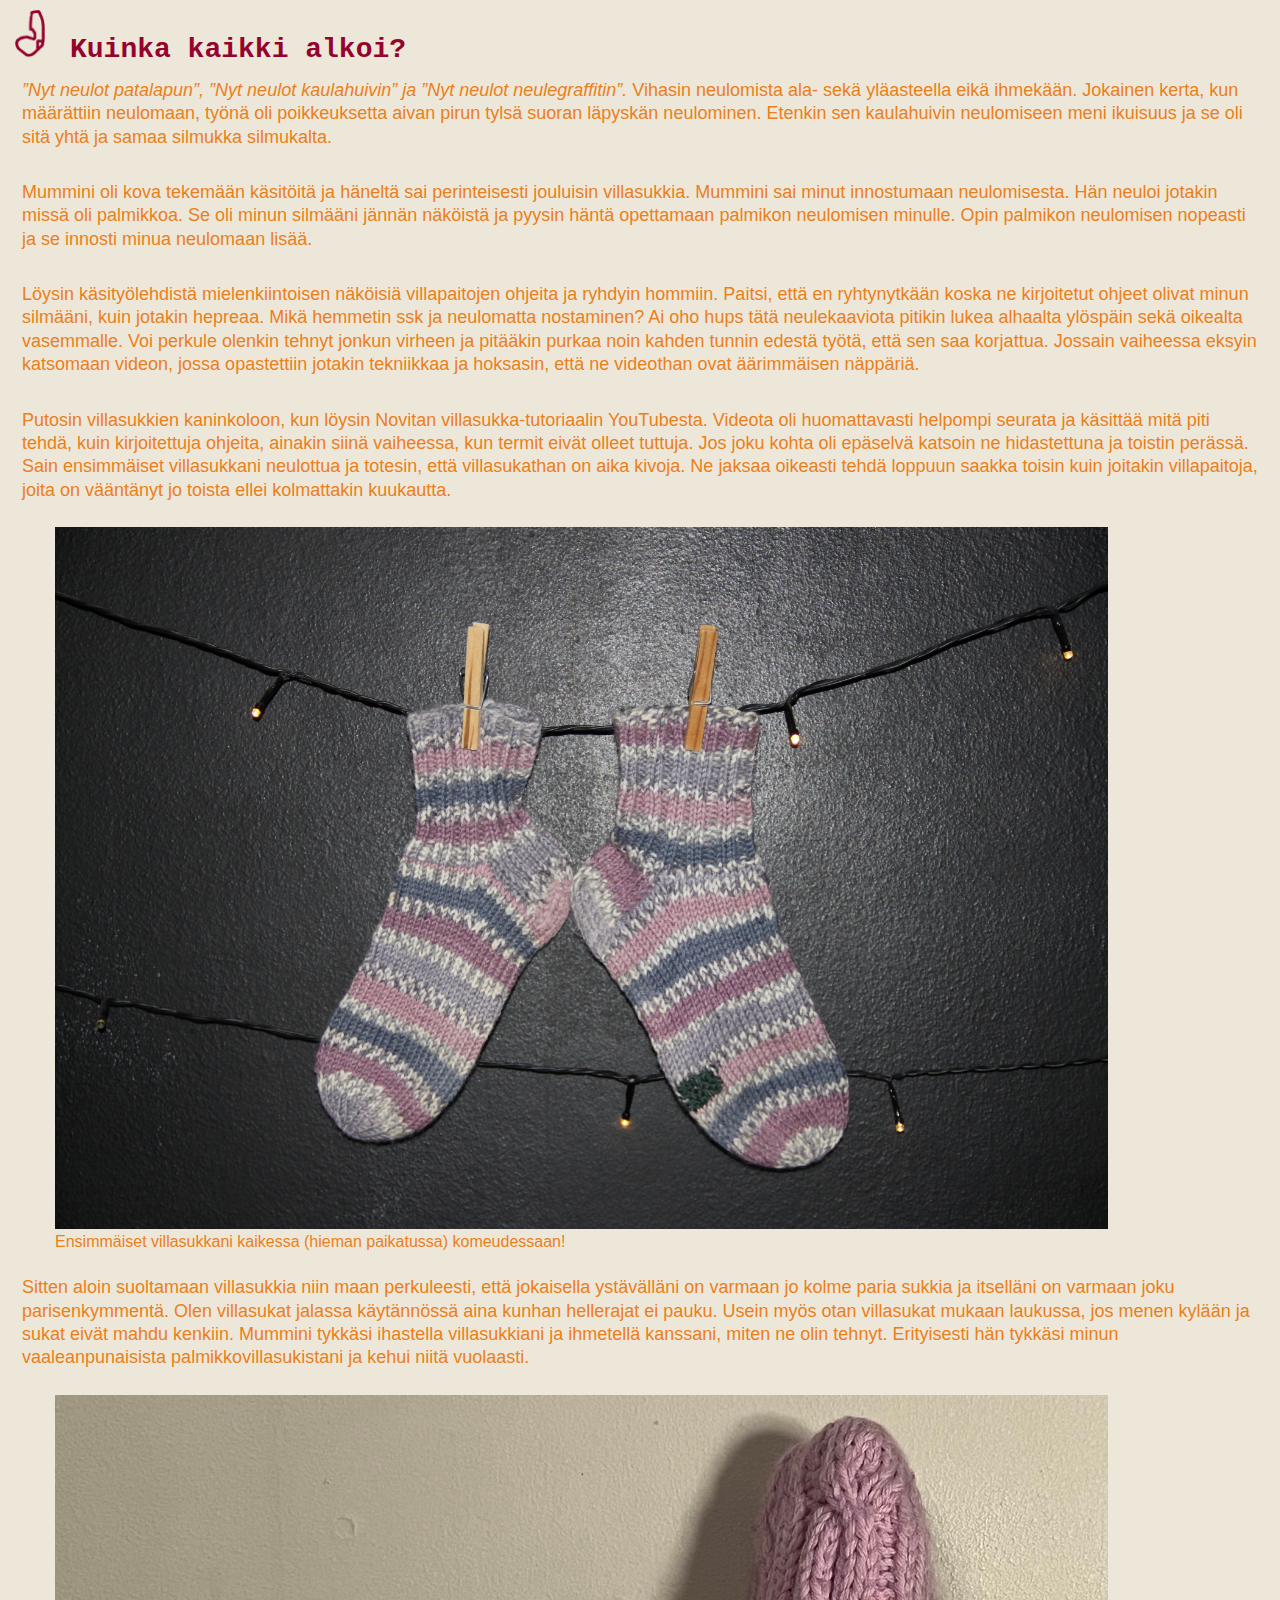
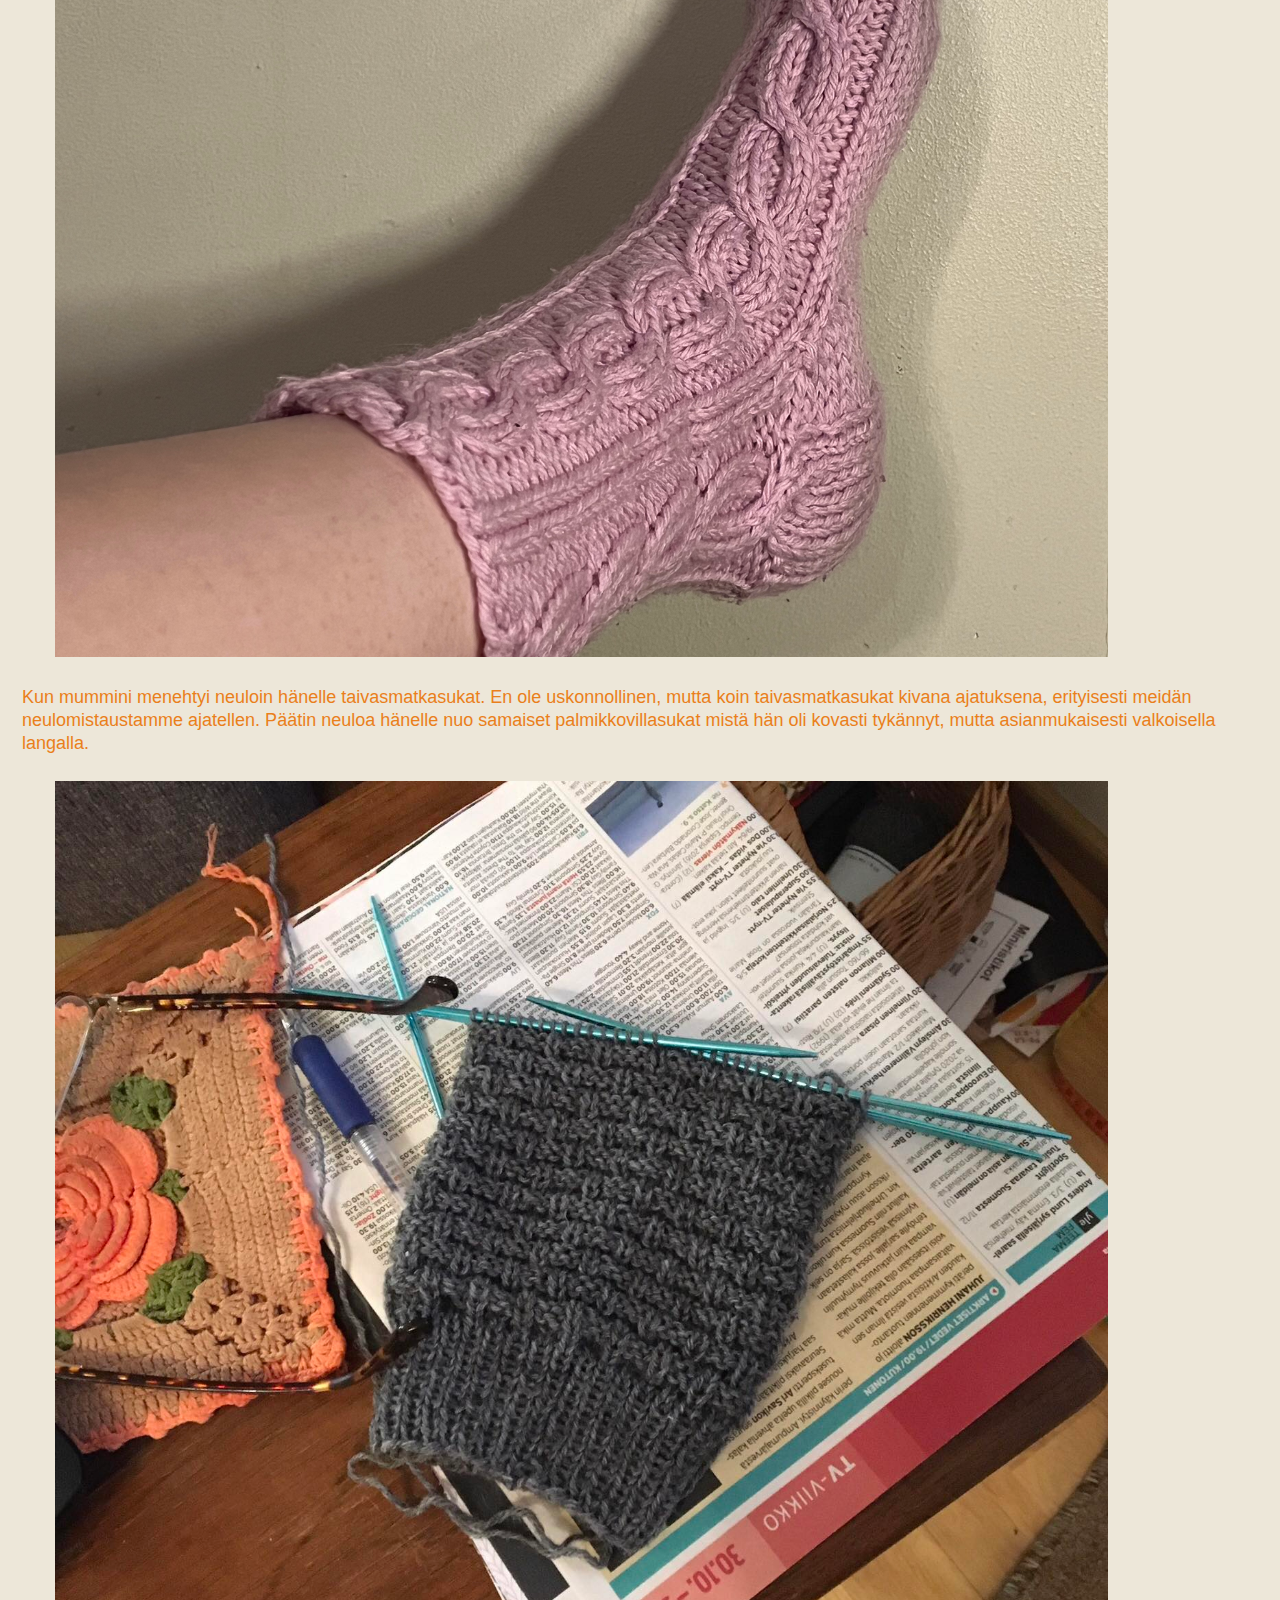
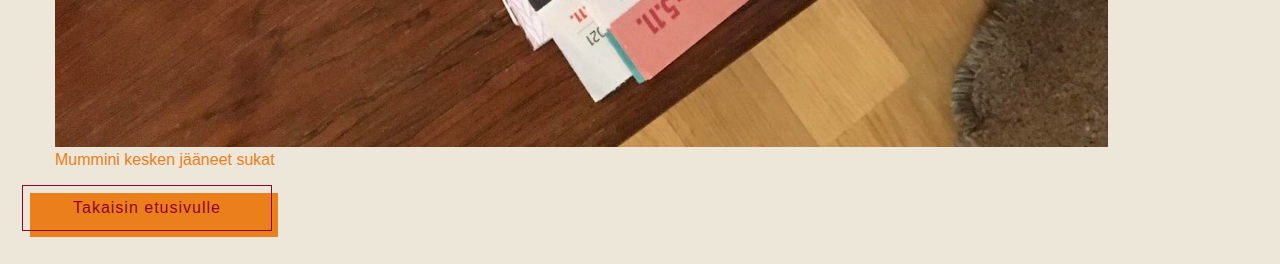
<file: historia.html>
<!DOCTYPE html>
<html lang="fi">
 <head>
    <meta charset = "utf-8">
    <meta name="viewport" content="width=device-width, initial-scale=1.0">
    <link rel="stylesheet" href="style.css">
    <title>Meerin Villasukat - Historia</title> 
    <meta name="keywords" content="meerin villasukat, villasukat"> 
 </head>
<body>

<header>
    <img role="link" src="Gallerialoppu/Lopullinenpaska.png" alt="Logo" width="30px"><a href="index.html"></a></img>
    <h1>Kuinka kaikki alkoi?</h1>
</header>

<p style="margin-top: 0px;"><em>”Nyt neulot patalapun”, ”Nyt neulot kaulahuivin” ja ”Nyt neulot neulegraffitin”.</em> Vihasin neulomista ala- sekä yläasteella eikä ihmekään. 
    Jokainen kerta, kun määrättiin neulomaan, työnä oli poikkeuksetta aivan pirun tylsä suoran läpyskän neulominen. Etenkin sen kaulahuivin 
    neulomiseen meni ikuisuus ja se oli sitä yhtä ja samaa silmukka silmukalta. </p>

<p>Mummini oli kova tekemään käsitöitä ja häneltä sai perinteisesti jouluisin villasukkia. Mummini sai minut innostumaan neulomisesta. 
    Hän neuloi jotakin missä oli palmikkoa. Se oli minun silmääni jännän näköistä ja pyysin häntä opettamaan palmikon neulomisen minulle. 
    Opin palmikon neulomisen nopeasti ja se innosti minua neulomaan lisää.</p>

<p>Löysin käsityölehdistä mielenkiintoisen näköisiä villapaitojen ohjeita ja ryhdyin hommiin. Paitsi, että en ryhtynytkään koska ne 
    kirjoitetut ohjeet olivat minun silmääni, kuin jotakin hepreaa. Mikä hemmetin ssk ja neulomatta nostaminen? Ai oho hups tätä 
    neulekaaviota pitikin lukea alhaalta ylöspäin sekä oikealta vasemmalle. Voi perkule olenkin tehnyt jonkun virheen ja pitääkin 
    purkaa noin kahden tunnin edestä työtä, että sen saa korjattua. Jossain vaiheessa eksyin katsomaan videon, jossa opastettiin jotakin 
    tekniikkaa ja hoksasin, että ne videothan ovat äärimmäisen näppäriä.</p>

<p>Putosin villasukkien kaninkoloon, kun löysin Novitan villasukka-tutoriaalin YouTubesta. Videota oli huomattavasti helpompi seurata 
    ja käsittää mitä piti tehdä, kuin kirjoitettuja ohjeita, ainakin siinä vaiheessa, kun termit eivät olleet tuttuja. Jos joku kohta 
    oli epäselvä katsoin ne hidastettuna ja toistin perässä. Sain ensimmäiset villasukkani neulottua ja totesin, että villasukathan on 
    aika kivoja. Ne jaksaa oikeasti tehdä loppuun saakka toisin kuin joitakin villapaitoja, joita on vääntänyt jo toista ellei 
    kolmattakin kuukautta. </p>
    <figure>
    <img src="Gallerialoppu/Eka.JPG" alt="Ensimmäiset sukat" width="90%">
    <figcaption style="font-family: Garamond, Arial; color: #EA7F1B;">Ensimmäiset villasukkani kaikessa (hieman paikatussa) komeudessaan!</figcaption>
    </figure>

<p>Sitten aloin suoltamaan villasukkia niin maan perkuleesti, että jokaisella ystävälläni on varmaan jo kolme paria sukkia ja itselläni 
    on varmaan joku parisenkymmentä. Olen villasukat jalassa käytännössä aina kunhan hellerajat ei pauku. Usein myös otan villasukat 
    mukaan laukussa, jos menen kylään ja sukat eivät mahdu kenkiin. Mummini tykkäsi ihastella villasukkiani ja ihmetellä kanssani, miten 
    ne olin tehnyt. Erityisesti hän tykkäsi minun vaaleanpunaisista palmikkovillasukistani ja kehui niitä vuolaasti.</p>  
    <figure>
      <img src="Gallerialoppu/IMG_8629.jpeg" alt="Palmikkosukat" width="90%">  
    </figure>  

<p>Kun mummini menehtyi neuloin hänelle taivasmatkasukat. En ole uskonnollinen, mutta koin taivasmatkasukat kivana ajatuksena, 
    erityisesti meidän neulomistaustamme ajatellen. Päätin neuloa hänelle nuo samaiset palmikkovillasukat mistä hän oli kovasti tykännyt, 
    mutta asianmukaisesti valkoisella langalla. </p>
    <figure>
    <img src="Gallerialoppu/Kesken.JPG" alt="Keskeneräiset sukat" width="90%">
    <figcaption style="font-family: Garamond, Arial; color: #EA7F1B;"> Mummini kesken jääneet sukat</figcaption>
    </figure>

<a href=index.html>
    <button class="button-52" role="link">Takaisin etusivulle</button></a>
</body>
</html>
</file>
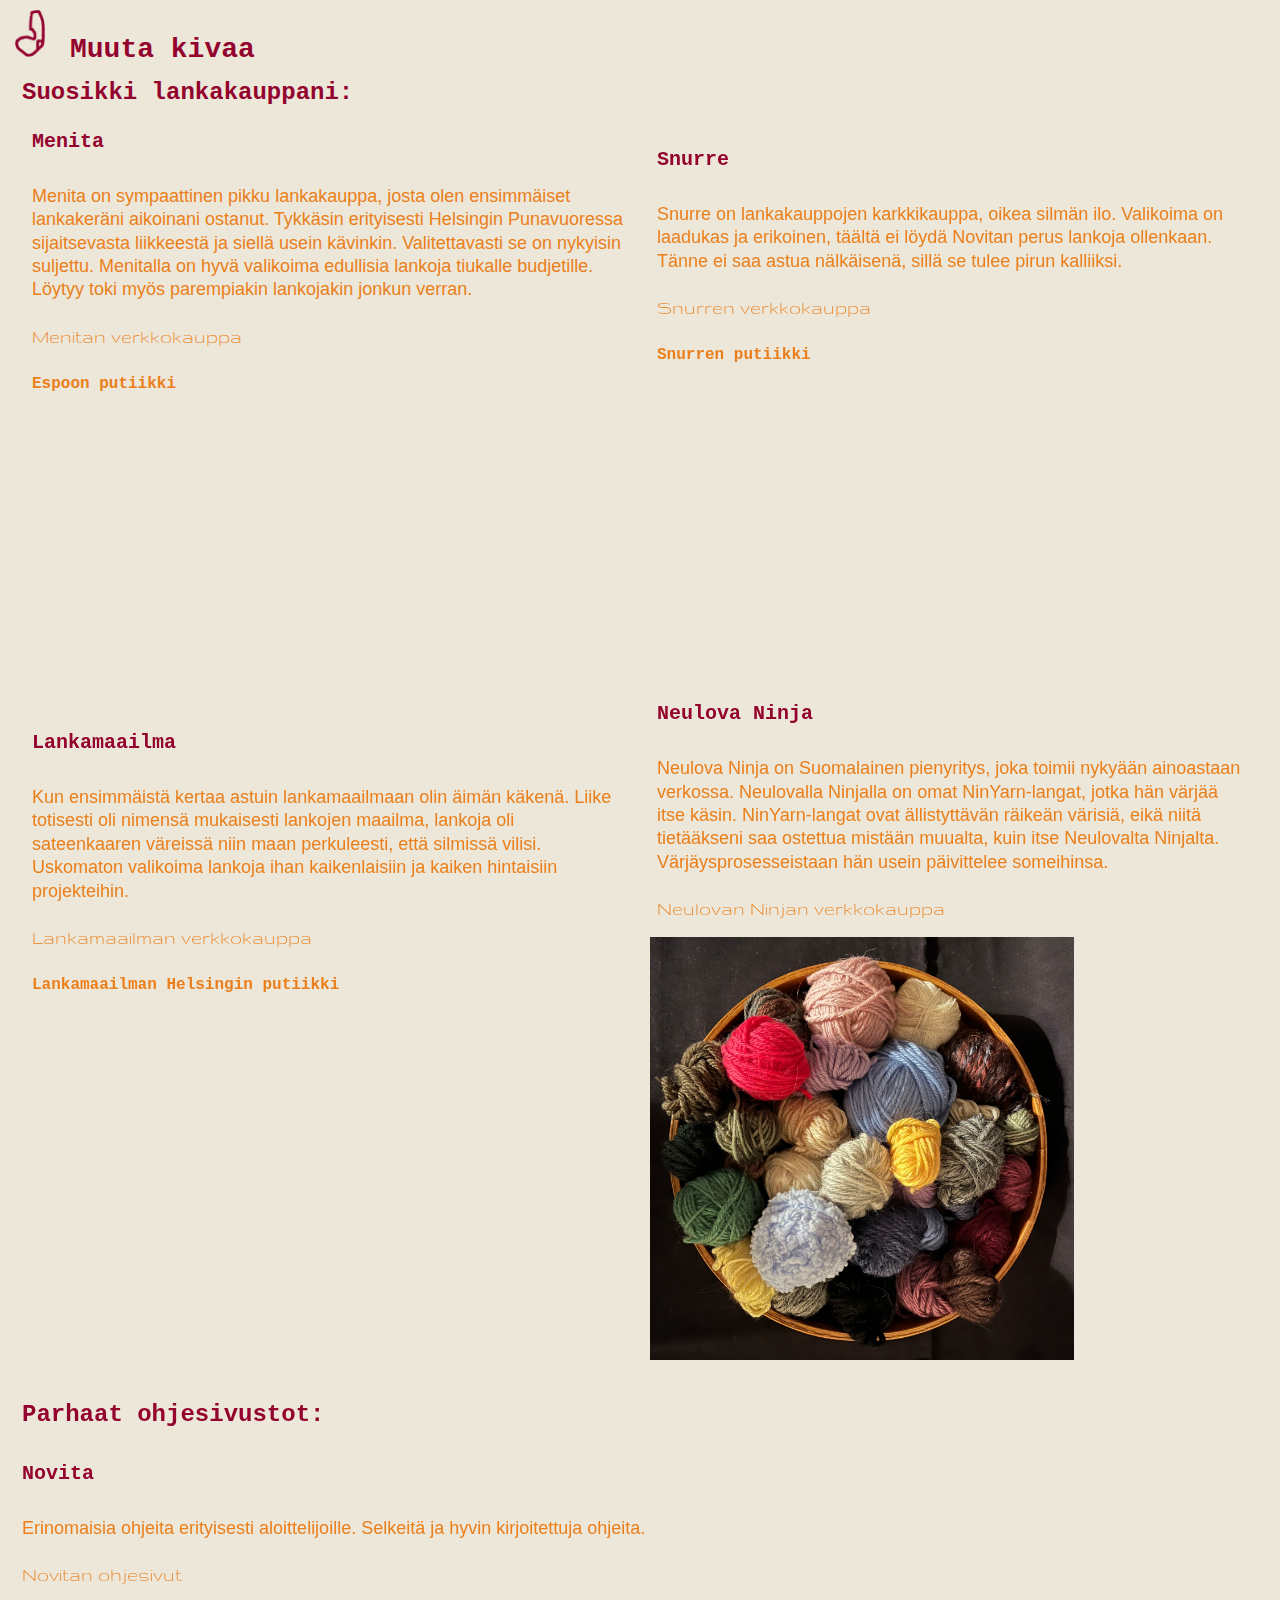
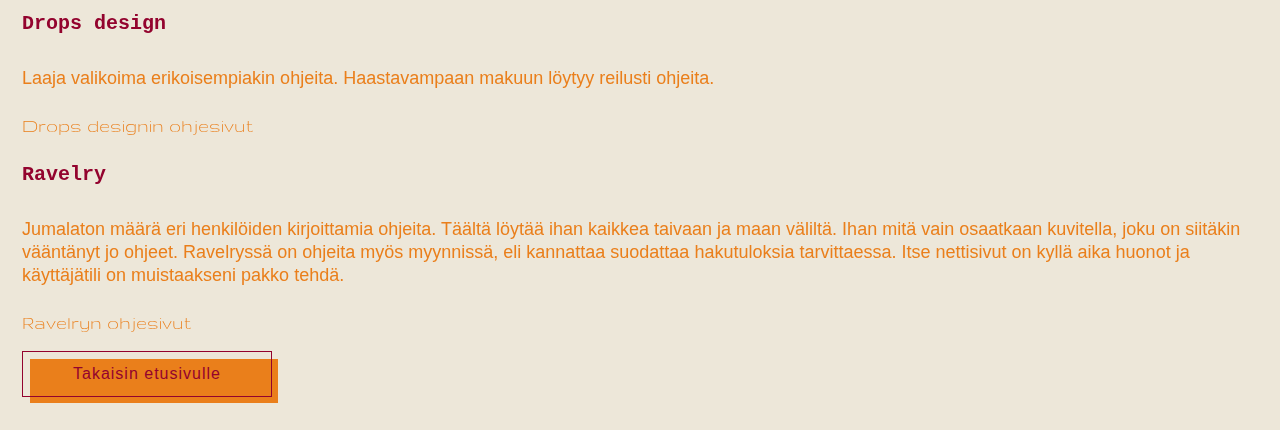
<file: muuta kivaa.html>
<!DOCTYPE html> 
<html lang="fi"> 
 <head>
    <meta charset = "utf-8">
    <meta name="viewport" content="width=device-width, initial-scale=1.0">
    <link rel="stylesheet" href="style.css">
    <title>Meerin Villasukat - Muuta</title>  
    <meta name="keywords" content="meerin villasukat, villasukat"> 

    <link rel="preconnect" href="https://fonts.googleapis.com"> 
    <link rel="preconnect" href="https://fonts.gstatic.com" crossorigin> 
    <link href="https://fonts.googleapis.com/css2?family=Gruppo&display=swap" rel="stylesheet">
 </head> 
<body> 
<header>
    <img role="link" src="Gallerialoppu/Lopullinenpaska.png" alt="Logo" width="30px"><a href="index.html"></a></img>
    <h1>Muuta kivaa</h1>
</header>
 
<h2 style="margin-top: 0px; margin-bottom: 0px;">Suosikki lankakauppani:</h2>

<div class="rivi">
  <div class="sarake">
    <h3 style="margin-top: 0px;">Menita</h3>
      <p>Menita on sympaattinen pikku lankakauppa, josta olen ensimmäiset lankakeräni aikoinani ostanut. 
      Tykkäsin erityisesti Helsingin Punavuoressa sijaitsevasta liikkeestä ja siellä usein kävinkin. 
      Valitettavasti se on nykyisin suljettu. 
      Menitalla on hyvä valikoima edullisia lankoja tiukalle budjetille. 
      Löytyy toki myös parempiakin lankojakin jonkun verran.</p>
      <a href="https://www.menita.fi" target="_blank" rel="noopener noreferrer">Menitan verkkokauppa</a>
      <h4>Espoon putiikki</h4>
      <iframe src="https://www.google.com/maps/embed?pb=!1m18!1m12!1m3!1d127125.41415416835!2d24.381242286718745!3d60.1420825!2m3!1f0!2f0!3f0!3m2!1i1024!2i768!4f13.1!3m3!1m2!1s0x468df4b55982a44d%3A0xde7a4cd1e0a461be!2sMenita%20Espoo!5e0!3m2!1sfi!2sfi!4v1696450990610!5m2!1sfi!2sfi" width="400" height="300" style="border:0;" allowfullscreen="" loading="lazy" referrerpolicy="no-referrer-when-downgrade"></iframe>

    <h3>Lankamaailma</h3>
      <p>Kun ensimmäistä kertaa astuin lankamaailmaan olin äimän käkenä. 
      Liike totisesti oli nimensä mukaisesti lankojen maailma, lankoja oli sateenkaaren väreissä niin maan perkuleesti, että silmissä vilisi.
      Uskomaton valikoima lankoja ihan kaikenlaisiin ja kaiken hintaisiin projekteihin. </p>
      <a href="https://www.lankamaailma.fi" target="_blank" rel="noopener noreferrer">Lankamaailman verkkokauppa</a>
      <h4>Lankamaailman Helsingin putiikki</h4>
      <iframe src="https://www.google.com/maps/embed?pb=!1m18!1m12!1m3!1d7924.519034100886!2d24.953237615218743!3d60.22822923874672!2m3!1f0!2f0!3f0!3m2!1i1024!2i768!4f13.1!3m3!1m2!1s0x469209b37c407361%3A0xe7a0a87df04087eb!2sLankamaailma%20Helsinki!5e0!3m2!1sfi!2sfi!4v1696450838540!5m2!1sfi!2sfi" width="400" height="300" style="border:0;" allowfullscreen="" loading="lazy" referrerpolicy="no-referrer-when-downgrade"></iframe>   
  </div>
  <div class="sarake">
    <br>
    <h3 style="margin-top: 0px;">Snurre</h3>
      <p>Snurre on lankakauppojen karkkikauppa, oikea silmän ilo. 
      Valikoima on laadukas ja erikoinen, täältä ei löydä Novitan perus lankoja ollenkaan. 
      Tänne ei saa astua nälkäisenä, sillä se tulee pirun kalliiksi.</p>
      <a href="https://www.snurre.fi" target="_blank" rel="noopener noreferrer">Snurren verkkokauppa</a>
      <h4>Snurren putiikki</h4>
      <iframe src="https://www.google.com/maps/embed?pb=!1m18!1m12!1m3!1d1984.7492157108616!2d24.93429937703659!3d60.168330443582605!2m3!1f0!2f0!3f0!3m2!1i1024!2i768!4f13.1!3m3!1m2!1s0x46920bb54bf5005d%3A0xbc7539dc5549f0e7!2sLankakauppa%20Snurre!5e0!3m2!1sfi!2sfi!4v1696450927205!5m2!1sfi!2sfi" width="400" height="300" style="border:0;" allowfullscreen="" loading="lazy" referrerpolicy="no-referrer-when-downgrade"></iframe><br>

    <h3>Neulova Ninja</h3>  
      <p>Neulova Ninja on Suomalainen pienyritys, joka toimii nykyään ainoastaan verkossa. Neulovalla Ninjalla on 
      omat NinYarn-langat, jotka hän värjää itse käsin. NinYarn-langat ovat ällistyttävän räikeän värisiä, eikä niitä 
      tietääkseni saa ostettua mistään muualta, kuin itse Neulovalta Ninjalta. Värjäysprosesseistaan hän usein 
      päivittelee someihinsa.</p> 
      <a href="https://neulova.ninja" target="_blank" rel="noopener noreferrer">Neulovan Ninjan verkkokauppa</a> <br><br>
      <img src="Gallerialoppu/IMG_8597.jpeg" alt="Lankakeriä" width="70%">
    </div>
</div>

 <h2>Parhaat ohjesivustot:</h2>
    <h3>Novita</h3>
      <p>Erinomaisia ohjeita erityisesti aloittelijoille. Selkeitä ja hyvin kirjoitettuja ohjeita.</p>
      <a href="https://www.novitaknits.com/fi/neulemallit" target="_blank" rel="noopener noreferrer">Novitan ohjesivut</a>

    <h3>Drops design</h3>
      <p>Laaja valikoima erikoisempiakin ohjeita. Haastavampaan makuun löytyy reilusti ohjeita.</p>
      <a href="https://www.garnstudio.com/home.php?cid=11" target="_blank" rel="noopener noreferrer">Drops designin ohjesivut</a>

    <h3>Ravelry</h3>
      <p>Jumalaton määrä eri henkilöiden kirjoittamia ohjeita. Täältä löytää ihan kaikkea taivaan ja maan väliltä. 
      Ihan mitä vain osaatkaan kuvitella, joku on siitäkin vääntänyt jo ohjeet.
      Ravelryssä on ohjeita myös myynnissä, eli kannattaa suodattaa hakutuloksia tarvittaessa. 
      Itse nettisivut on kyllä aika huonot ja käyttäjätili on muistaakseni pakko tehdä.</p>
      <a href="https://www.ravelry.com/patterns" target="_blank" rel="noopener noreferrer">Ravelryn ohjesivut</a> <br>  
 <br>

 <a href=index.html> <button class="button-52" role="link">Takaisin etusivulle</button></a>
 
</body> 
</html>
</file>
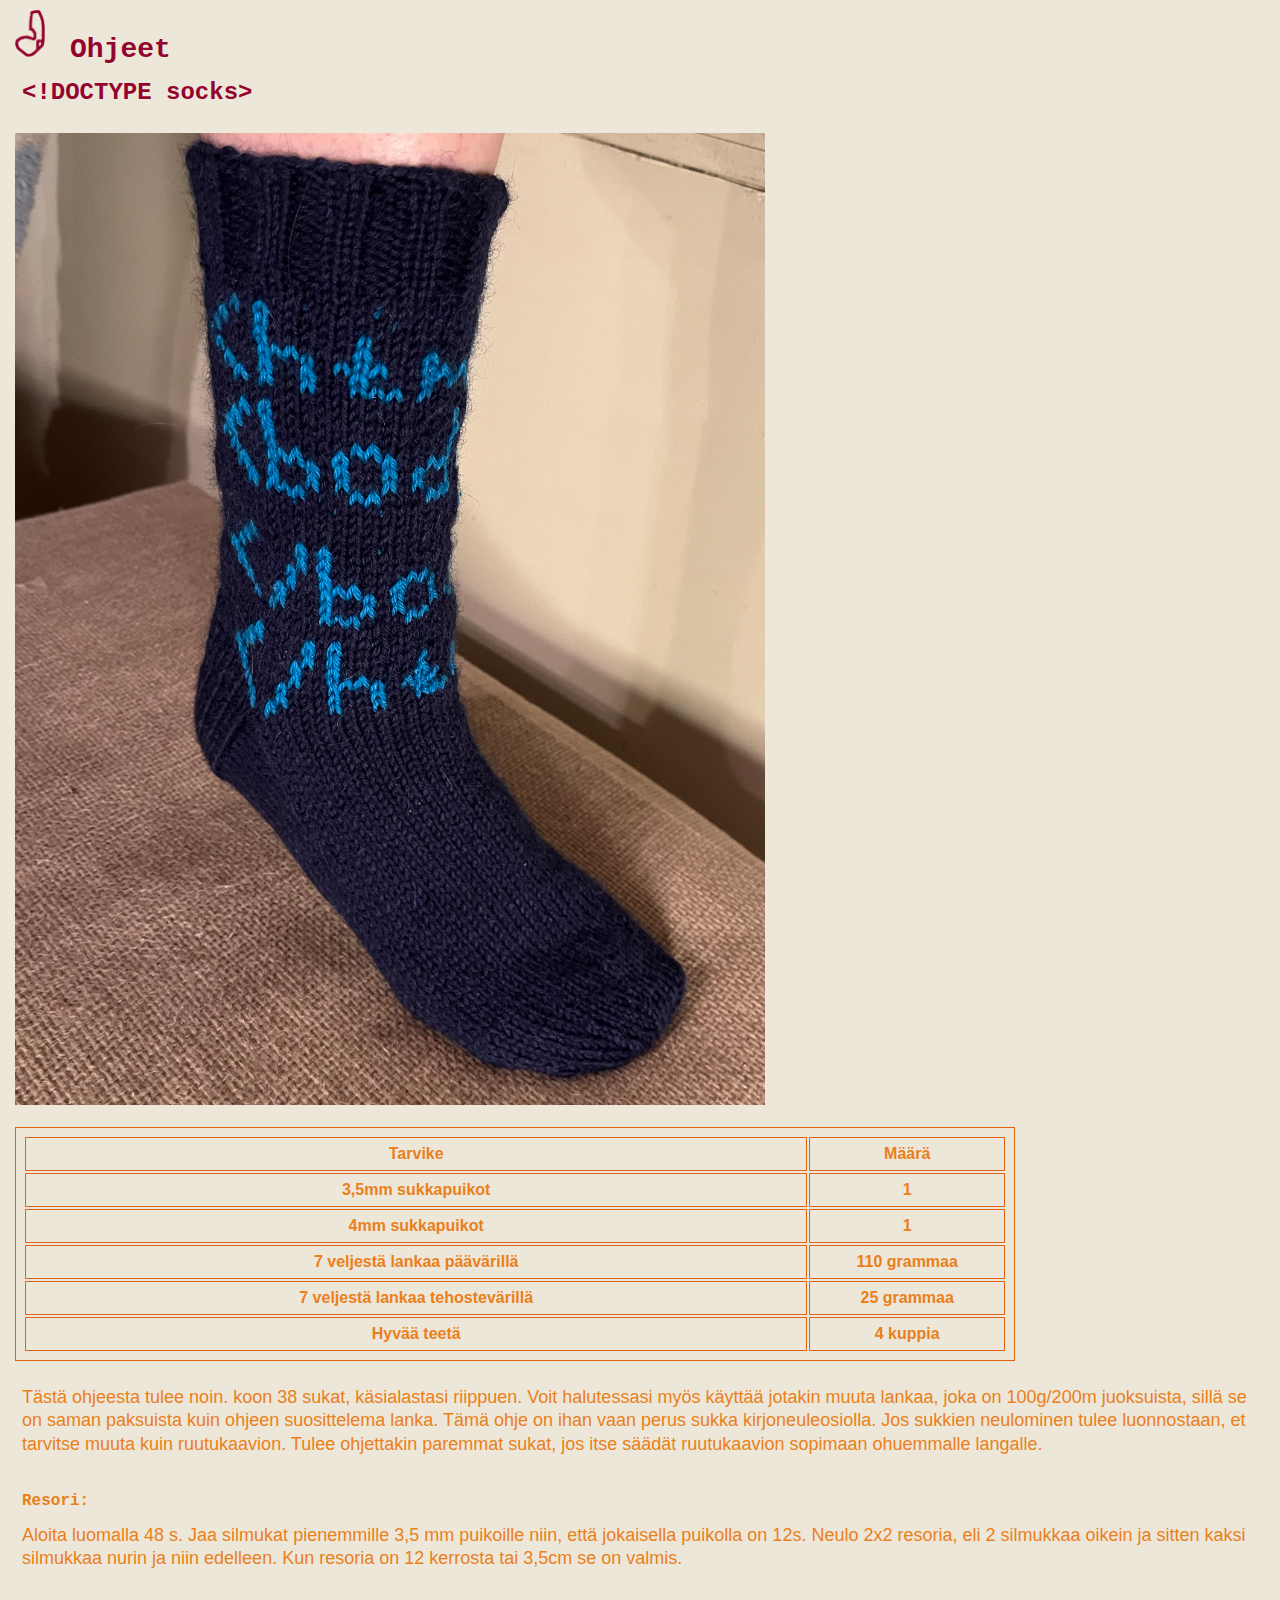
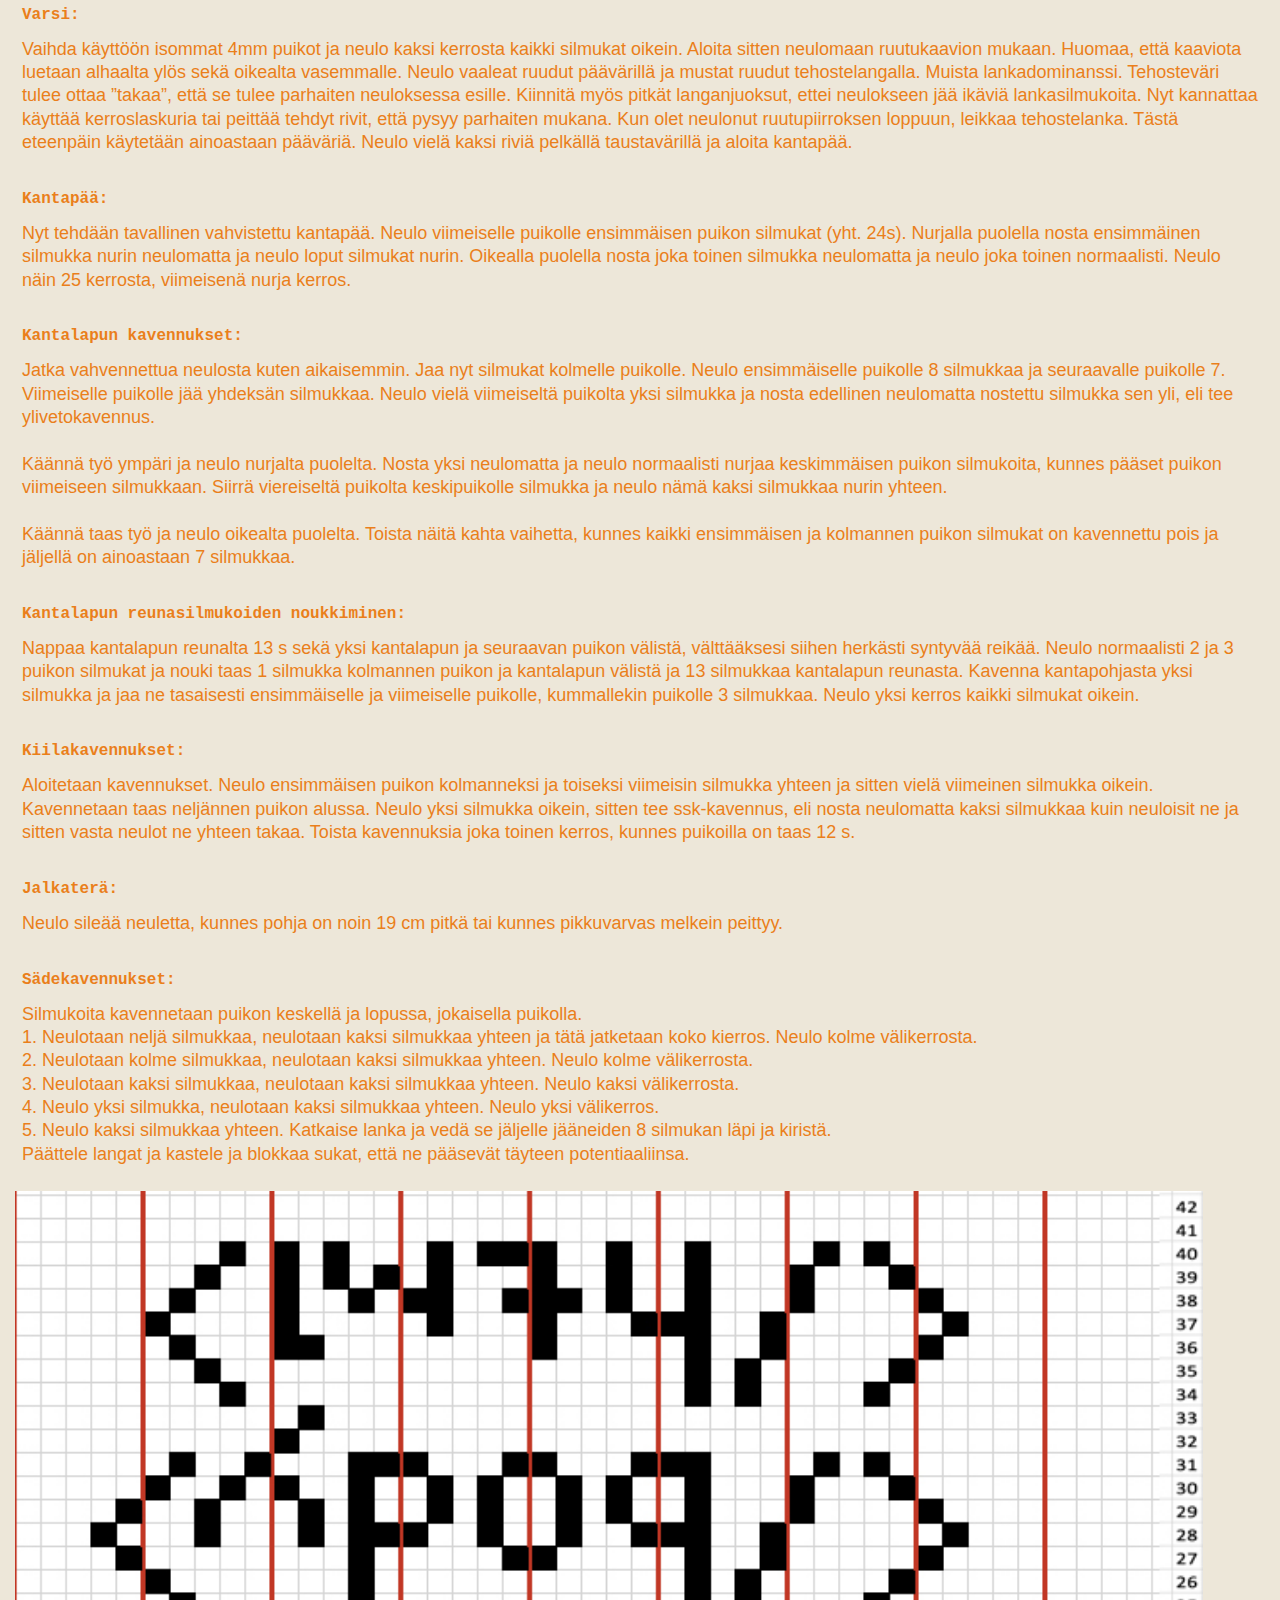
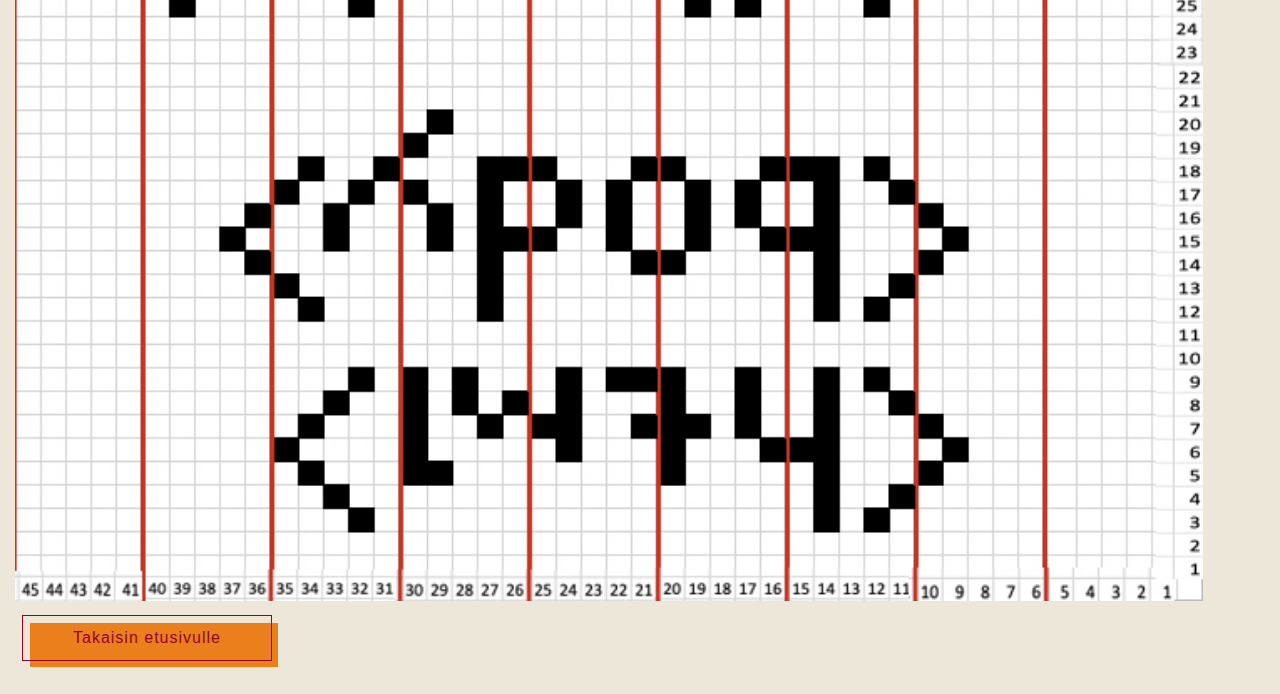
<file: ohjeet.html>
<!DOCTYPE html>
<html lang="fi">
 <head>
    <meta charset = "utf-8">
    <meta name="viewport" content="width=device-width, initial-scale=1.0">
    <link rel="stylesheet" href="style.css">
    <title>Meerin Villasukat - Ohjeet</title> 
    <meta name="keywords" content="meerin villasukat, villasukat, DOCTYPE socks, doctype socks-ohje"> 
    <style>
      p {margin-top: 0px;}
    </style>
 </head>
<body>
<header>
     <img role="link" src="Gallerialoppu/Lopullinenpaska.png" alt="Logo" width="30px"><a href="index.html"></a></img>
     <h1>Ohjeet</h1>
</header>
    
  <h2 style="margin-top: 0px;">&lt;!DOCTYPE socks&gt;</h2>

  <img src="Gallerialoppu/IMG_8641.jpeg" alt="Doctype socks" width="60%"> <br> <br>

    <table>
     <tr>
       <th>Tarvike</th>
       <th>Määrä</th>    
     </tr>
     <tr>
       <th>3,5mm sukkapuikot</th>
       <th>1</th>
     </tr>
     <tr>
       <th>4mm sukkapuikot</th>
       <th>1</th>
     </tr>
     <tr>
       <th>7 veljestä lankaa päävärillä</th>
       <th>110 grammaa</th>
     </tr>
     <tr>
       <th>7 veljestä lankaa tehostevärillä</th>
       <th>25 grammaa</th>
     </tr>
     <tr>
       <th>Hyvää teetä</th>
       <th>4 kuppia</th>
     </tr>
    </table> <br>

    <p>Tästä ohjeesta tulee noin. koon 38 sukat, käsialastasi riippuen. Voit halutessasi myös käyttää jotakin muuta lankaa, joka on 100g/200m 
       juoksuista, sillä se on saman paksuista kuin ohjeen suosittelema lanka. Tämä ohje on ihan vaan perus sukka kirjoneuleosiolla. Jos sukkien 
       neulominen tulee luonnostaan, et tarvitse muuta kuin ruutukaavion. Tulee ohjettakin paremmat sukat, jos itse säädät ruutukaavion sopimaan 
       ohuemmalle langalle.
    </p>

    <h4>Resori:</h4>
    <p> Aloita luomalla 48 s. Jaa silmukat pienemmille 3,5 mm puikoille niin, että jokaisella puikolla on 12s. Neulo 2x2 resoria, eli 
        2 silmukkaa oikein ja sitten kaksi silmukkaa nurin ja niin edelleen. Kun resoria on 12 kerrosta tai 3,5cm se on valmis. 
    </p>

    <h4>Varsi:</h4>
    <p> Vaihda käyttöön isommat 4mm puikot ja neulo kaksi kerrosta kaikki silmukat oikein. Aloita sitten neulomaan ruutukaavion mukaan. Huomaa, 
        että kaaviota luetaan alhaalta ylös sekä oikealta vasemmalle. Neulo vaaleat ruudut päävärillä ja mustat ruudut tehostelangalla. Muista 
        lankadominanssi. Tehosteväri tulee ottaa ”takaa”, että se tulee parhaiten neuloksessa esille. Kiinnitä myös pitkät langanjuoksut, ettei 
        neulokseen jää ikäviä lankasilmukoita. Nyt kannattaa käyttää kerroslaskuria tai peittää tehdyt rivit, että pysyy parhaiten mukana. Kun 
        olet neulonut ruutupiirroksen loppuun, leikkaa tehostelanka. Tästä eteenpäin käytetään ainoastaan pääväriä. Neulo vielä kaksi riviä 
        pelkällä taustavärillä ja aloita kantapää.
    </p>

    <h4>Kantapää:</h4>
    <p> Nyt tehdään tavallinen vahvistettu kantapää. Neulo viimeiselle puikolle ensimmäisen puikon silmukat (yht. 24s). Nurjalla puolella nosta 
        ensimmäinen silmukka nurin neulomatta ja neulo loput silmukat nurin. Oikealla puolella nosta joka toinen silmukka neulomatta ja neulo 
        joka toinen normaalisti. Neulo näin 25 kerrosta, viimeisenä nurja kerros.
    </p>

    <h4>Kantalapun kavennukset:</h4>
    <p> Jatka vahvennettua neulosta kuten aikaisemmin. Jaa nyt silmukat kolmelle puikolle. Neulo ensimmäiselle puikolle 8 silmukkaa ja seuraavalle 
        puikolle 7. Viimeiselle puikolle jää yhdeksän silmukkaa. Neulo vielä viimeiseltä puikolta yksi silmukka ja nosta edellinen neulomatta nostettu 
        silmukka sen yli, eli tee ylivetokavennus.<br><br>
        Käännä työ ympäri ja neulo nurjalta puolelta. Nosta yksi neulomatta ja neulo normaalisti nurjaa keskimmäisen puikon silmukoita, kunnes pääset 
        puikon viimeiseen silmukkaan. Siirrä viereiseltä puikolta keskipuikolle silmukka ja neulo nämä kaksi silmukkaa nurin yhteen.<br><br> 
        Käännä taas työ ja neulo oikealta puolelta. Toista näitä kahta vaihetta, kunnes kaikki ensimmäisen ja kolmannen puikon silmukat on kavennettu 
        pois ja jäljellä on ainoastaan 7 silmukkaa. 
    </p>

    <h4>Kantalapun reunasilmukoiden noukkiminen:</h4> 
    <p> Nappaa kantalapun reunalta 13 s sekä yksi kantalapun ja seuraavan puikon välistä, välttääksesi siihen herkästi syntyvää reikää. Neulo normaalisti 
        2 ja 3 puikon silmukat ja nouki taas 1 silmukka kolmannen puikon ja kantalapun välistä ja 13 silmukkaa kantalapun reunasta. Kavenna kantapohjasta 
        yksi silmukka ja jaa ne tasaisesti ensimmäiselle ja viimeiselle puikolle, kummallekin puikolle 3 silmukkaa. Neulo yksi kerros kaikki silmukat oikein.
    </p>

    <h4>Kiilakavennukset:</h4>
    <p> Aloitetaan kavennukset. Neulo ensimmäisen puikon kolmanneksi ja toiseksi viimeisin silmukka yhteen ja sitten vielä viimeinen silmukka oikein. 
        Kavennetaan taas neljännen puikon alussa. Neulo yksi silmukka oikein, sitten tee ssk-kavennus, eli nosta neulomatta kaksi silmukkaa kuin 
        neuloisit ne ja sitten vasta neulot ne yhteen takaa. Toista kavennuksia joka toinen kerros, kunnes puikoilla on taas 12 s.
    </p>  

    <h4>Jalkaterä:</h4>
    <p> Neulo sileää neuletta, kunnes pohja on noin 19 cm pitkä tai kunnes pikkuvarvas melkein peittyy.
    </p>  

    <h4>Sädekavennukset: </h4>
    <p> Silmukoita kavennetaan puikon keskellä ja lopussa, jokaisella puikolla. <br>
        1.	Neulotaan neljä silmukkaa, neulotaan kaksi silmukkaa yhteen ja tätä jatketaan koko kierros.
        Neulo kolme välikerrosta. <br>
        2.	Neulotaan kolme silmukkaa, neulotaan kaksi silmukkaa yhteen.
        Neulo kolme välikerrosta. <br>
        3.	Neulotaan kaksi silmukkaa, neulotaan kaksi silmukkaa yhteen.
        Neulo kaksi välikerrosta. <br>
        4.	Neulo yksi silmukka, neulotaan kaksi silmukkaa yhteen.
        Neulo yksi välikerros. <br>
        5.	Neulo kaksi silmukkaa yhteen. Katkaise lanka ja vedä se jäljelle jääneiden 8 silmukan läpi ja kiristä. <br>
        Päättele langat ja kastele ja blokkaa sukat, että ne pääsevät täyteen potentiaaliinsa.
    </p>  

    <img src="Gallerialoppu/Ruutu.JPG" alt="ruutupiirros" width="95%">

    <a href=index.html>
        <button class="button-52" role="link" style="margin-top: 10px;">Takaisin etusivulle</button></a>

</body>
</html>
</file>
<file: style.css>
body {
  background-color: #ede7d9;
  padding-bottom: 25px;
  padding-left: 7px;
  padding-right: 7px;
}

h1 {
  color: #93032e;
  font-family:"Courier New", Arial, Helvetica;
  padding: 7px;
  margin-bottom: 0px;
}
h2 {
  color: #93032e;
  font-family:"Courier New", Arial, Helvetica;
  padding: 7px;
}
h3 {
  color: #93032e;
  font-family:"Courier New", Arial, Helvetica ;
  padding: 7px;
  margin-bottom: 0px;
} 
h4 {
  color: #EA7F1B;
  font-family:"Courier New", Arial, Helvetica ;
  padding: 7px;
  margin-bottom: 0px;
}

p {
  color: #EA7F1B;
  font-family:Garamond, Arial, Helvetica;
  padding: 7px;
  line-height: 1.3;
}

a:link {
  color: #EA7F1B;
  text-decoration: none;
  font-family: 'Gruppo', sans-serif; 
  font-size: 20px;
  padding-right: 7px;
  padding-left: 7px;    
}
a:visited {
  color: #EA7F1B;
  text-decoration: none;
  font-family: 'Gruppo', sans-serif;
  padding-right: 7px;
  padding-left: 7px;   
}
a:hover {
  color: #93032e;
  font-family: 'Gruppo', sans-serif;
  padding-right: 7px;
  padding-left: 7px;
}

table, th, td {
  color: #EA7F1B;
  width: 80%;
  font-family:Garamond, Arial, Helvetica;
  border:1px solid #e36414;
  padding: 7px;
}

.navigation {
  background-color: #EA7F1B;
  padding: 12px;
}

.button-52 {
  font-size: 16px;
  font-weight: 200;
  color: #93032e;
  letter-spacing: 1px;
  padding: 13px 20px 13px;
  outline: 0;
  border: 1px solid #93032e;
  cursor: pointer;
  position: relative;
  background-color: rgba(0, 0, 0, 0);
  user-select: none;
  -webkit-user-select: none;
  touch-action: manipulation;
}
.button-52:after {
  content: "";
  background-color:#EA7F1B;
  width: 100%;
  z-index: -1;
  position: absolute;
  height: 100%;
  top: 7px;
  left: 7px;
  transition: 0.2s;
}
.button-52:hover:after {
  top: 0px;
  left: 0px;
}
@media (min-width: 768px) {
  .button-52 {
  padding: 13px 50px 13px;
  }
}

img, h1 {
  display: inline-block;
}

@media only screen and (max-width:4020px) {
  h1 {font-size: 24px;  
  }
  h2 {font-size: 20px;
  }
  h3 {font-size: 16px;
  }
  h4 {font-size: 16px;
  }
  p{font-size: 16px;
  }
}

@media only screen and (min-width: 421px) and
  (max-width: 1023px){
  h1 {font-size: 28px; 
  } 
  h2 {font-size: 24px;
  }
  h3 {font-size: 20px;
  }
  h4 {font-size: 16px;
  }
  p{font-size: 16px;
  }
}

@media only screen and (min-width:1024px){
  h1 {font-size: 28px; 
  } 
  h2 {font-size: 24px;
  }
  h3 {font-size: 20px;
  }
  h4 {font-size: 16px;
  }
  p{font-size: 18px;
  }

  * {
    box-sizing: border-box;
  }
  .rivi {
    display: flex;
    margin-top: 0px;
  }
  .sarake {
    flex: 50%;
    padding: 10px;
    margin-top: 0px;
  }
}

* {
  box-sizing: border-box;
}

.eturivi {
  display: flex;
}

.etusarake {
  flex: 33.33%;
  padding: 7px;
}
</file>
